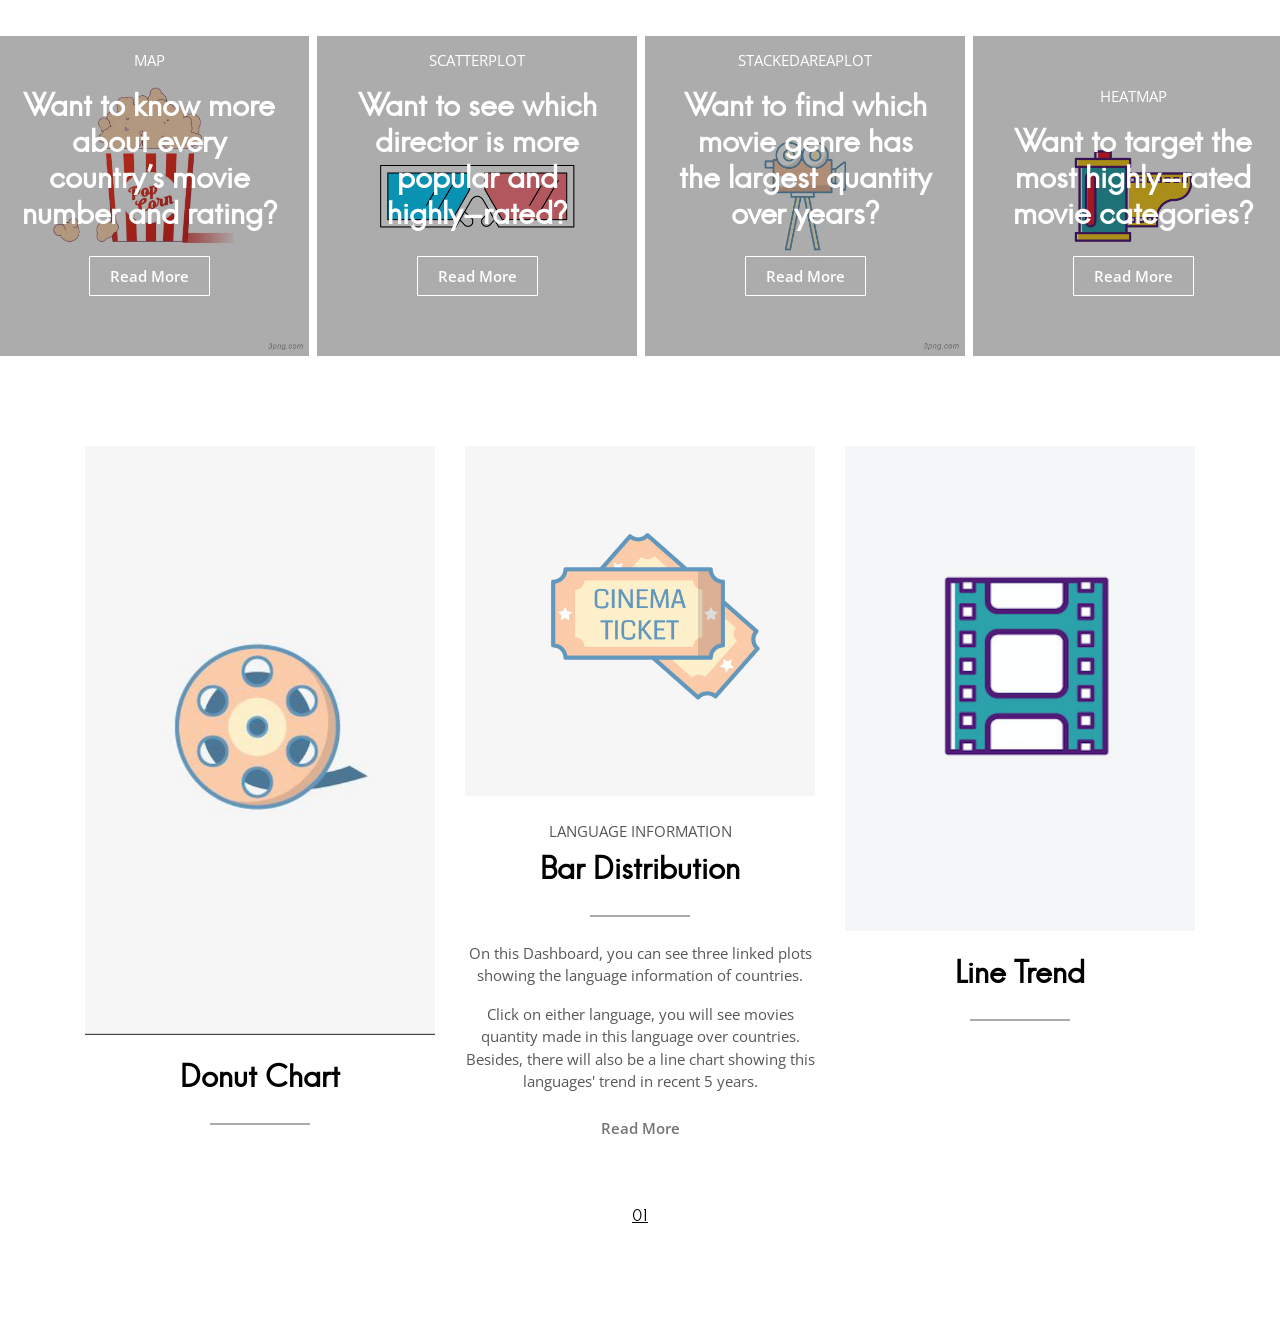
<file: index.html>
<!DOCTYPE html>
<html lang="zxx">

<head>
  <meta charset="utf-8">
  <title>IMDb rating | popularity Analysis</title>

  <!-- mobile responsive meta -->
  <meta name="viewport" content="width=device-width, initial-scale=1">
  <meta name="viewport" content="width=device-width, initial-scale=1, maximum-scale=1">

  <!-- ** Plugins Needed for the Project ** -->
  <!-- Bootstrap -->
  <link rel="stylesheet" href="plugins/bootstrap/bootstrap.min.css">
  <!-- slick slider -->
  <link rel="stylesheet" href="plugins/slick/slick.css">
  <!-- themefy-icon -->
  <link rel="stylesheet" href="plugins/themify-icons/themify-icons.css">

  <!-- Main Stylesheet -->
  <link href="css/style.css" rel="stylesheet">

  <!--Favicon-->
  <link rel="shortcut icon" href="images/favicon.ico" type="image/x-icon">
  <link rel="icon" href="images/favicon.ico" type="image/x-icon">

</head>

<body>
  <!-- preloader -->
  <div class="preloader">
    <div class="loader">
      <span class="dot"></span>
      <div class="dots">
        <span></span>
        <span></span>
        <span></span>
      </div>
    </div>
  </div>
  <!-- /preloader -->

<header class="navigation">
  <nav class="navbar navbar-expand-lg navbar-light">
    <div class="collapse navbar-collapse text-center" id="navogation">
      
    </div>
  </nav>
</header>

<!-- featured post -->
<section>
  <div class="container-fluid p-sm-0">
    <div class="row featured-post-slider">
      <div class="col-lg-3 col-sm-6 mb-2 mb-lg-0 px-1">
        <article class="card bg-dark text-center text-white border-0 rounded-0">
          <img class="card-img rounded-0 img-fluid w-100" src="images/popcorn.png" alt="post-thumb">
          <div class="card-img-overlay">
            <div class="card-content">
              <p class="text-uppercase">Map</p>
              <h4 class="card-title mb-4"><a class="text-white" href="blog-single_map.html">Want to know more about every country's movie number and rating?</a></h4>
              <a class="btn btn-outline-light" href="blog-single_map.html">read more</a>
            </div>
          </div>
        </article>
      </div>
      <div class="col-lg-3 col-sm-6 mb-2 mb-lg-0 px-1">
        <article class="card bg-dark text-center text-white border-0 rounded-0">
          <img class="card-img rounded-0 img-fluid w-100" src="images/glasses.jpg" alt="post-thumb">
          <div class="card-img-overlay">
            <div class="card-content">
              <p class="text-uppercase">ScatterPlot</p>
              <h4 class="card-title mb-4"><a class="text-white" href="blog-single_scatter.html">Want to see which director is more popular and highly-rated?</a></h4>
              <a class="btn btn-outline-light" href="blog-single_scatter.html">read more</a>
            </div>
          </div>
        </article>
      </div>
      <div class="col-lg-3 col-sm-6 mb-2 mb-lg-0 px-1">
        <article class="card bg-dark text-center text-white border-0 rounded-0">
          <img class="card-img rounded-0 img-fluid w-100" src="images/camera.png" alt="post-thumb">
          <div class="card-img-overlay">
            <div class="card-content">
              <p class="text-uppercase">StackedAreaPlot</p>
              <h4 class="card-title mb-4"><a class="text-white" href="blog-single_stacked.html">Want to find which movie genre has the largest quantity over years?</a></h4>
              <a class="btn btn-outline-light" href="blog-single_stacked.html">read more</a>
            </div>
          </div>
        </article>
      </div>
      <div class="col-lg-3 col-sm-6 mb-2 mb-lg-0 px-1">
        <article class="card bg-dark text-center text-white border-0 rounded-0">
          <img class="card-img rounded-0 img-fluid w-100" src="images/rollset.jpg" alt="post-thumb">
          <div class="card-img-overlay">
            <div class="card-content">
              <p class="text-uppercase">HeatMap</p>
              <h4 class="card-title mb-4"><a class="text-white" href="blog-single_heat.html">Want to target the most highly-rated movie categories?</a></h4>
              <a class="btn btn-outline-light" href="blog-single_heat.html">read more</a>
            </div>
          </div>
        </article>
      </div>

    </div>
  </div>
</section>
<!-- /featured post -->
<!-- blog post -->
<section class="section">
  <div class="container">
    <div class="row masonry-container">
      <div class="col-lg-4 col-sm-6 mb-5">
        <article class="text-center">
          <img class="img-fluid mb-4" src="images/roll2.png" alt="post-thumb">
          <h4 class="title-border"><a class="text-dark" href="blog-single_dashboard.html">Donut Chart</a></h4>
        </article>
      </div>
      <div class="col-lg-4 col-sm-6 mb-5">
        <article class="text-center">
          <img class="img-fluid mb-4" src="images/ticket.jpg" alt="post-thumb">
          <p class="text-uppercase mb-2">Language Information</p>
          <h4 class="title-border"><a class="text-dark" href="blog-single_dashboard.html">Bar Distribution </a></h4>
            <p>On this Dashboard, you can see three linked plots showing the language information of countries.</p><p>Click on 
            either language, you will see movies quantity made in this language over countries. Besides, there will also
            be a line chart showing this languages' trend in recent 5 years.</p>
          <a href="blog-single_dashboard.html" class="btn btn-transparent">read more</a>
        </article>
      </div>
      <div class="col-lg-4 col-sm-6 mb-5">
        <article class="text-center">
          <img class="img-fluid mb-4" src="images/tape2.png" alt="post-thumb">
          <h4 class="title-border"><a class="text-dark" href="blog-single_dashboard.html">Line Trend</a></h4>
        </article>
      </div>



    </div>
    <div class="row">
      <div class="col-12">
        <nav>
          <ul class="pagination justify-content-center align-items-center">
            <li class="page-item active">
              <span class="page-link">01</span>
            </li>
            
          </ul>
        </nav>
      </div>
    </div>
  </div>
</section>
<!-- /blog post -->

<!-- instagram -->
<section>
  <div class="container-fluid px-0">
    <div class="row no-gutters instagram-slider" id="instafeed" data-userId="4044026246"
      data-accessToken="4044026246.1677ed0.8896752506ed4402a0519d23b8f50a17"></div>
  </div>
</section>
<!-- /instagram -->



<!-- jQuery -->
<script src="plugins/jQuery/jquery.min.js"></script>
<!-- Bootstrap JS -->
<script src="plugins/bootstrap/bootstrap.min.js"></script>
<!-- slick slider -->
<script src="plugins/slick/slick.min.js"></script>
<!-- masonry -->
<script src="plugins/masonry/masonry.js"></script>
<!-- instafeed -->
<script src="plugins/instafeed/instafeed.min.js"></script>
<!-- smooth scroll -->
<script src="plugins/smooth-scroll/smooth-scroll.js"></script>
<!-- headroom -->
<script src="plugins/headroom/headroom.js"></script>
<!-- reading time -->
<script src="plugins/reading-time/readingTime.min.js"></script>

<!-- Main Script -->
<script src="js/script.js"></script>

</body>
</html>
</file>
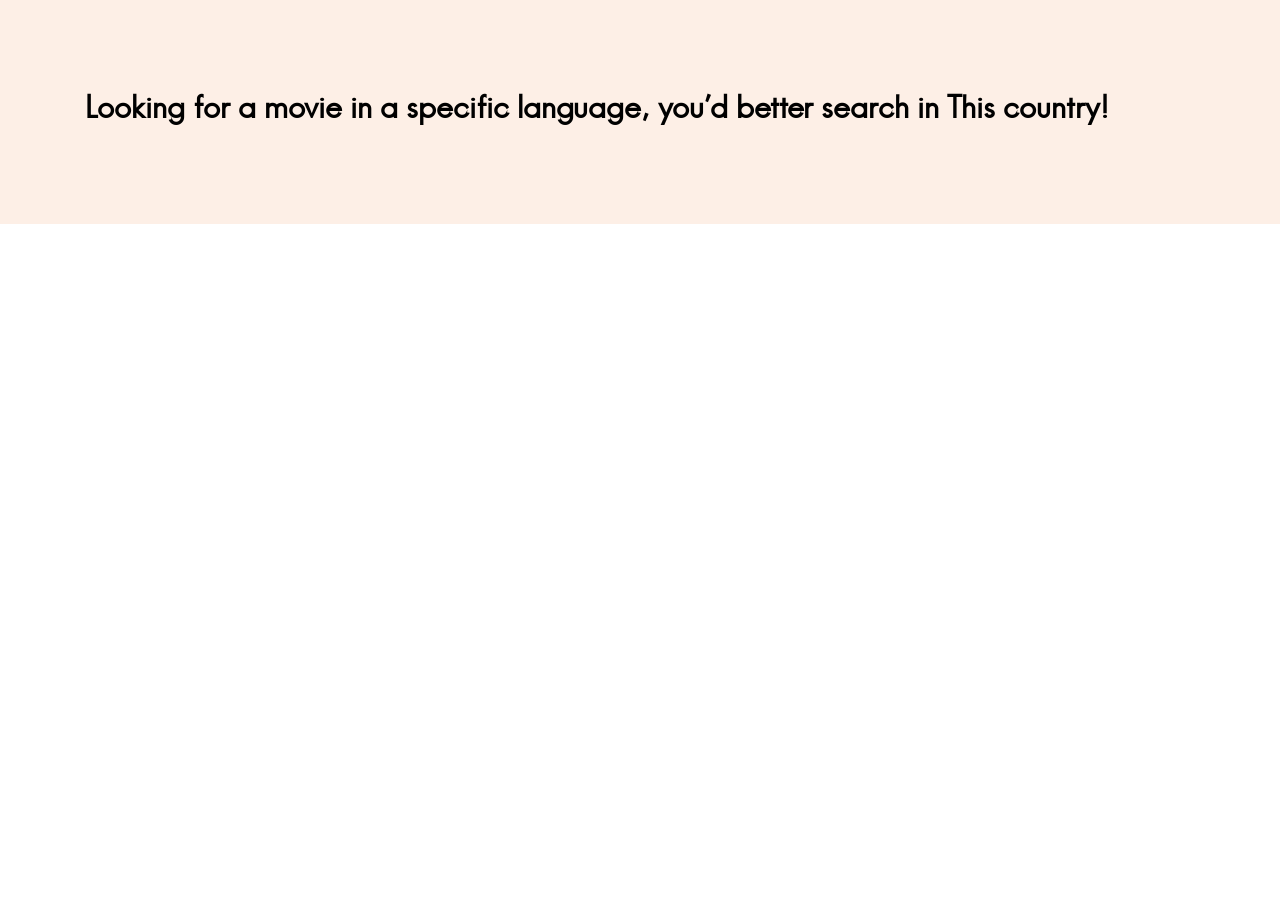
<file: blog-single_dashboard.html>
<!DOCTYPE html>
<html lang="zxx">

<head>
  <meta charset="utf-8">
  <title>IMDb rating | popularity Analysis</title>

  <!-- mobile responsive meta -->
  <meta name="viewport" content="width=device-width, initial-scale=1">
  <meta name="viewport" content="width=device-width, initial-scale=1, maximum-scale=1">

  <!-- ** Plugins Needed for the Project ** -->
  <!-- Bootstrap -->
  <link rel="stylesheet" href="plugins/bootstrap/bootstrap.min.css">
  <!-- slick slider -->
  <link rel="stylesheet" href="plugins/slick/slick.css">
  <!-- themefy-icon -->
  <link rel="stylesheet" href="plugins/themify-icons/themify-icons.css">

  <!-- Main Stylesheet -->
  <link href="css/style.css" rel="stylesheet">

  <!--Favicon-->
  <link rel="shortcut icon" href="images/favicon.ico" type="image/x-icon">
  <link rel="icon" href="images/favicon.ico" type="image/x-icon">

    
<script src="http://d3js.org/d3.v2.js"></script>
	<!-- Note: I made good use of the sample code provided by the D3JS community and extended it to fit my needs to create this simple dashboard -->
    <style type="text/css">


#pieChart {    
	position:absolute;
	top:10px;
	left:10px;
	width:400px;
	height: 400px; 
}



#lineChart {    
	position:absolute;
	top:10px;
	left:410px;
	height: 150px;
}

#barChart {
	position:absolute;
	top:160px;
	left:410px;
	height: 250px;
}

.slice {
   font-size: 12pt;
   font-family: Verdana;
   fill: white; //svg specific - instead of color
   font-weight: bold;	
  		} 

/*for line chart*/
.axis path, .axis line {
    fill: none;
    stroke: black;
    shape-rendering: crispEdges; //The shape-rendering property is an SVG attribute, used here to make sure our axis and its tick mark lines are pixel-perfect. 
}

.line {
  fill: none;
  /*stroke: steelblue;*/
  stroke-width: 3px;
}

.dot {
  /*fill: white;*/
  /*stroke: steelblue;*/
  stroke-width: 1.5px;
  }
				

.axis text {
    font-family: Verdana;
    font-size: 11px;
}

.title {
	 font-family: Verdana;
    font-size: 15px;	
		
}

.xAxis {
    font-family: verdana;
    font-size: 11px;
    fill: black;
}  

.yAxis {
    font-family: verdana;
    font-size: 11px;
    fill: white;
}

  
table {
	border-collapse:collapse;
	border: 0px;	
	font-family: Verdana;	
	color: #5C5558;
	font-size: 12px;
	text-align: right;			
}

td {
	padding-left: 10px;		
}

#lineChartTitle1 {
	font-family: Verdana;
	font-size  : 14px;
	fill       : lightgrey;
	font-weight: bold;
	text-anchor: middle;
}

#lineChartTitle2 {
	font-family: Verdana;
	font-size  : 72px;
	fill       : grey;
	text-anchor: middle;
	font-weight: bold;
	/*font-style: italic;*/
}
				 
    </style>
   
</head>

<body>
  <!-- preloader -->
  <div class="preloader">
    <div class="loader">
      <span class="dot"></span>
      <div class="dots">
        <span></span>
        <span></span>
        <span></span>
      </div>
    </div>
  </div>
  <!-- /preloader -->


<!-- page-title -->
<section class="section bg-secondary">
  <div class="container">
    <div class="row">
      <div class="col-lg-12">
        <h4>Looking for a movie in a specific language, you'd better search in This country!</h4>
      </div>
    </div>
  </div>
</section>
<!-- /page-title -->

<!-- blog single -->
<section>
  <div class="container">
    <div class="row">
      <div class="col-lg-8">
<!--
        <ul class="list-inline d-flex justify-content-between py-3">
          <li class="list-inline-item"><i class="ti-user mr-2"></i>Designed by Zihan LI</li>
          <li class="list-inline-item"><i class="ti-calendar mr-2"></i>June 8, 2019</li>
        </ul>
-->
           
          
    
          
    <div id="pieChart"></div>
    <div id="barChart"></div>  
    <div id="lineChart"></div>
<!--
          <div class="content">

      <blockquote>Hover on a specific movie genre, you can see the it got highlighted, and its genre name will be shown above the plot.
      </blockquote>

      <p>As you can see, there is a sharp decrease around late 80s and early 90s. It was because of the Big Economy Recession happened in western world. In US, Canada, Australia, UK, Finland as well as many other developed countries that produces large number of movies, their economy was in the doldrums until early 90s, where the lines rise up quickly.</p>
      <p>Lorem ipsum dolor sit amet, consectetur adipisicing elit, sed do eiusmod tempor incididunt ut labore et
        dolore magna aliqua. Ut enim ad minim veniam, quis nostrud exercitation ullamco laboris nisi ut aliquip ex
        ea commodo consequat. Duis aute irure dolor in reprehenderit in voluptate velit esse cillum dolore eu fugiat
        nulla pariatur. Excepteur sint occaecat cupidatat non proident, sunt in culpa qui officia deserunt mollit
        anim id est laborum. Sed ut perspiciatis unde omnis iste natus error sit voluptatem accusantium doloremque
        laudantium, totam rem aperiam, eaque ipsa quae ab illo inventore veritatis et quasi architecto beatae vitae
        dicta sunt explicabo. Nemo enim ipsam voluptatem quia voluptas sit aspernatur aut odit aut fugit, sed quia
        consequuntur magni dolores eos qui ratione voluptatem sequi nesciunt. Neque porro quisquam est, qui dolorem
        ipsum quia dolor sit amet, consectetur, adipisci velit, sed quia non numquam eius modi tempora incidunt ut
        labore et dolore magnam aliquam quaerat voluptatem.</p>



    </div>
-->
    <script type="text/javascript">
        /*
################ FORMATS ##################
-------------------------------------------
*/


var 	formatAsPercentage = d3.format("%"),
		formatAsPercentage1Dec = d3.format(".1%"),
		formatAsInteger = d3.format(","),
		fsec = d3.time.format("%S s"),
		fmin = d3.time.format("%M m"),
		fhou = d3.time.format("%H h"),
		fwee = d3.time.format("%a"),
		fdat = d3.time.format("%d d"),
		fmon = d3.time.format("%b")
		;

/*
############# PIE CHART ###################
-------------------------------------------
*/



function dsPieChart(){

	var dataset = [{category: "English", measure: 0.3861969460141878},
          {category: "Bulgarian", measure: 0.06928780409602822},
          {category: "Turkish", measure: 0.07210131858442548},
          {category: "Chinese", measure: 0.014267965211815158},
          {category: "French", measure: 0.20103402669231693},
          {category: "Spanish", measure: 0.14179792393090457},
          {category: "Swedish", measure: 0.11531401547032183},
          ]
	      ;

	var 	width = 400,
		   height = 400,
		   outerRadius = Math.min(width, height) / 2,
		   innerRadius = outerRadius * .999,   
		   // for animation
		   innerRadiusFinal = outerRadius * .5,
		   innerRadiusFinal3 = outerRadius* .45,
		   color = d3.scale.category20()    //builtin range of colors
		   ;
	    
	var vis = d3.select("#pieChart")
	     .append("svg:svg")              //create the SVG element inside the <body>
	     .data([dataset])                   //associate our data with the document
	         .attr("width", width)           //set the width and height of our visualization (these will be attributes of the <svg> tag
	         .attr("height", height)
	     		.append("svg:g")                //make a group to hold our pie chart
	         .attr("transform", "translate(" + outerRadius + "," + outerRadius + ")")    //move the center of the pie chart from 0, 0 to radius, radius
				;
				
   var arc = d3.svg.arc()              //this will create <path> elements for us using arc data
        	.outerRadius(outerRadius).innerRadius(innerRadius);
   
   // for animation
   var arcFinal = d3.svg.arc().innerRadius(innerRadiusFinal).outerRadius(outerRadius);
	var arcFinal3 = d3.svg.arc().innerRadius(innerRadiusFinal3).outerRadius(outerRadius);

   var pie = d3.layout.pie()           //this will create arc data for us given a list of values
        .value(function(d) { return d.measure; });    //we must tell it out to access the value of each element in our data array

   var arcs = vis.selectAll("g.slice")     //this selects all <g> elements with class slice (there aren't any yet)
        .data(pie)                          //associate the generated pie data (an array of arcs, each having startAngle, endAngle and value properties) 
        .enter()                            //this will create <g> elements for every "extra" data element that should be associated with a selection. The result is creating a <g> for every object in the data array
            .append("svg:g")                //create a group to hold each slice (we will have a <path> and a <text> element associated with each slice)
               .attr("class", "slice")    //allow us to style things in the slices (like text)
               .on("mouseover", mouseover)
    				.on("mouseout", mouseout)
    				.on("click", up)
    				;
    				
        arcs.append("svg:path")
               .attr("fill", function(d, i) { return color(i); } ) //set the color for each slice to be chosen from the color function defined above
               .attr("d", arc)     //this creates the actual SVG path using the associated data (pie) with the arc drawing function
					.append("svg:title") //mouseover title showing the figures
				   .text(function(d) { return d.data.category + ": " + formatAsPercentage(d.data.measure); });			

        d3.selectAll("g.slice").selectAll("path").transition()
			    .duration(750)
			    .delay(10)
			    .attr("d", arcFinal )
			    ;
	
	  // Add a label to the larger arcs, translated to the arc centroid and rotated.
	  // source: http://bl.ocks.org/1305337#index.html
	  arcs.filter(function(d) { return d.endAngle - d.startAngle > .2; })
	  		.append("svg:text")
	      .attr("dy", ".35em")
	      .attr("text-anchor", "middle")
	      .attr("transform", function(d) { return "translate(" + arcFinal.centroid(d) + ")rotate(" + angle(d) + ")"; })
	      //.text(function(d) { return formatAsPercentage(d.value); })
	      .text(function(d) { return d.data.category; })
	      ;
	   
	   // Computes the label angle of an arc, converting from radians to degrees.
		function angle(d) {
		    var a = (d.startAngle + d.endAngle) * 90 / Math.PI - 90;
		    return a > 90 ? a - 180 : a;
		}
		    
		
		// Pie chart title			
		vis.append("svg:text")
	     	.attr("dy", ".35em")
	      .attr("text-anchor", "middle")
	      .text("Language of movie")
	      .attr("class","title")
    vis.append("svg:text")
	     	.attr("dy", "2em")
	      .attr("text-anchor", "middle")
	      .text("in recent 50 years")
	      .attr("class","title")
	      ;		    


		
	function mouseover() {
	  d3.select(this).select("path").transition()
	      .duration(750)
	        		//.attr("stroke","red")
	        		//.attr("stroke-width", 1.5)
	        		.attr("d", arcFinal3)
	        		;
	}
	
	function mouseout() {
	  d3.select(this).select("path").transition()
	      .duration(750)
	        		//.attr("stroke","blue")
	        		//.attr("stroke-width", 1.5)
	        		.attr("d", arcFinal)
	        		;
	}
	
	function up(d, i) {
	
				/* update bar chart when user selects piece of the pie chart */
				//updateBarChart(dataset[i].category);
				updateBarChart(d.data.category, color(i));
				updateLineChart(d.data.category, color(i));
			 
	}
}

dsPieChart();

/*
############# BAR CHART ###################
-------------------------------------------
*/



var datasetBarChart = [
    {'group': 'Bulgarian', 'category': 'Bulgaria', 'measure': 8643},
    {'group': 'Bulgarian', 'category': 'Belgium', 'measure': 0},
    {'group': 'Bulgarian', 'category': 'Canada', 'measure': 0},
    {'group': 'Bulgarian', 'category': 'France', 'measure': 0},
    {'group': 'Bulgarian', 'category': 'China', 'measure': 0},
    {'group': 'Bulgarian', 'category': 'Hong Kong', 'measure': 0},
    {'group': 'Bulgarian', 'category': 'Spain', 'measure': 0},
    {'group': 'Bulgarian', 'category': 'Sweden', 'measure': 0},
    {'group': 'Bulgarian', 'category': 'Switzerland', 'measure': 0},
    {'group': 'Bulgarian', 'category': 'US', 'measure': 0},
    {'group': 'Bulgarian', 'category': 'Tunisia', 'measure': 0},
    {'group': 'Bulgarian', 'category': 'UK', 'measure': 0},
    {'group': 'Bulgarian', 'category': 'Finland', 'measure': 0},

    {'group': 'English', 'category': 'Bulgaria', 'measure': 0},
    {'group': 'English', 'category': 'Belgium', 'measure': 120},
    {'group': 'English', 'category': 'Canada', 'measure': 2092},
    {'group': 'English', 'category': 'France', 'measure': 2},
    {'group': 'English', 'category': 'China', 'measure': 0},
    {'group': 'English', 'category': 'Hong Kong', 'measure': 2325},
    {'group': 'English', 'category': 'Spain', 'measure': 59},
    {'group': 'English', 'category': 'Sweden', 'measure': 5},
    {'group': 'English', 'category': 'Switzerland', 'measure': 22},
    {'group': 'English', 'category': 'US', 'measure': 30274},
    {'group': 'English', 'category': 'Tunisia', 'measure': 0},
    {'group': 'English', 'category': 'Turkey', 'measure': 0},
    {'group': 'English', 'category': 'UK', 'measure': 5730},
    {'group': 'English', 'category': 'Finland', 'measure': 0},

    {'group': 'French', 'category': 'Bulgaria', 'measure': 0},
    {'group': 'French', 'category': 'Belgium', 'measure': 1091},
    {'group': 'French', 'category': 'Canada', 'measure': 6161},
    {'group': 'French', 'category': 'France', 'measure': 17638},
    {'group': 'French', 'category': 'China', 'measure': 0},
    {'group': 'French', 'category': 'Hong Kong', 'measure': 0},
    {'group': 'French', 'category': 'Spain', 'measure': 0},
    {'group': 'French', 'category': 'Sweden', 'measure': 0},
    {'group': 'French', 'category': 'Switzerland', 'measure': 472},
    {'group': 'French', 'category': 'US', 'measure': 0},
    {'group': 'French', 'category': 'Tunisia', 'measure': 33},
    {'group': 'French', 'category': 'Turkey', 'measure': 0},
    {'group': 'French', 'category': 'UK', 'measure': 0},
    {'group': 'French', 'category': 'Finland', 'measure': 0},


    
    {'group': 'Spanish', 'category': 'Bulgaria', 'measure': 0},
    {'group': 'Spanish', 'category': 'Belgium', 'measure': 0},
    {'group': 'Spanish', 'category': 'Canada', 'measure': 0},
    {'group': 'Spanish', 'category': 'France', 'measure': 0},
    {'group': 'Spanish', 'category': 'China', 'measure': 0},
    {'group': 'Spanish', 'category': 'Hong Kong', 'measure': 0},
    {'group': 'Spanish', 'category': 'Spain', 'measure': 17690},
    {'group': 'Spanish', 'category': 'Sweden', 'measure': 0},
    {'group': 'Spanish', 'category': 'Switzerland', 'measure': 0},
    {'group': 'Spanish', 'category': 'US', 'measure': 0},
    {'group': 'Spanish', 'category': 'Tunisia', 'measure': 0},
    {'group': 'Spanish', 'category': 'Turkey', 'measure': 0},
    {'group': 'Spanish', 'category': 'UK', 'measure': 0},
    {'group': 'Spanish', 'category': 'Finland', 'measure': 0},
    
    {'group': 'Swedish', 'category': 'Bulgaria', 'measure': 0},
    {'group': 'Swedish', 'category': 'Belgium', 'measure': 0},
    {'group': 'Swedish', 'category': 'Canada', 'measure': 0},
    {'group': 'Swedish', 'category': 'France', 'measure': 0},
    {'group': 'Swedish', 'category': 'China', 'measure': 0},
    {'group': 'Swedish', 'category': 'Hong Kong', 'measure': 0},
    {'group': 'Swedish', 'category': 'Spain', 'measure': 0},
    {'group': 'Swedish', 'category': 'Sweden', 'measure': 7768},
    {'group': 'Swedish', 'category': 'Switzerland', 'measure': 0},
    {'group': 'Swedish', 'category': 'US', 'measure': 0},
    {'group': 'Swedish', 'category': 'Tunisia', 'measure': 0},
    {'group': 'Swedish', 'category': 'Turkey', 'measure': 0},
    {'group': 'Swedish', 'category': 'UK', 'measure': 0},
    {'group': 'Swedish', 'category': 'Finland', 'measure': 11815},

    {'group': 'Turkish', 'category': 'Bulgaria', 'measure': 0},
    {'group': 'Turkish', 'category': 'Belgium', 'measure': 0},
    {'group': 'Turkish', 'category': 'Canada', 'measure': 0},
    {'group': 'Turkish', 'category': 'France', 'measure': 0},
    {'group': 'Turkish', 'category': 'China', 'measure': 0},
    {'group': 'Turkish', 'category': 'Hong Kong', 'measure': 0},
    {'group': 'Turkish', 'category': 'Spain', 'measure': 0},
    {'group': 'Turkish', 'category': 'Sweden', 'measure': 0},
    {'group': 'Turkish', 'category': 'Switzerland', 'measure': 0},
    {'group': 'Turkish', 'category': 'US', 'measure': 0},
    {'group': 'Turkish', 'category': 'Tunisia', 'measure': 0},
    {'group': 'Turkish', 'category': 'Turkey', 'measure': 9085},
    {'group': 'Turkish', 'category': 'UK', 'measure': 0},
    {'group': 'Turkish', 'category': 'Finland', 'measure': 0},
    
    
    {'group': 'Chinese', 'category': 'Bulgaria', 'measure': 0},
    {'group': 'Chinese', 'category': 'Belgium', 'measure': 0},
    {'group': 'Chinese', 'category': 'Canada', 'measure': 0},
    {'group': 'Chinese', 'category': 'France', 'measure': 0},
    {'group': 'Chinese', 'category': 'China', 'measure': 867},
    {'group': 'Chinese', 'category': 'Hong Kong', 'measure': 913},
    {'group': 'Chinese', 'category': 'Spain', 'measure': 0},
    {'group': 'Chinese', 'category': 'Sweden', 'measure': 0},
    {'group': 'Chinese', 'category': 'Switzerland', 'measure': 0},
    {'group': 'Chinese', 'category': 'US', 'measure': 0},
    {'group': 'Chinese', 'category': 'Tunisia', 'measure': 0},
    {'group': 'Chinese', 'category': 'Turkey', 'measure': 0},
    {'group': 'Chinese', 'category': 'UK', 'measure': 0},
    {'group': 'Chinese', 'category': 'Finland', 'measure': 0},


    
    
    {'group': 'All', 'category': 'Bulgaria', 'measure': 8643},
    {'group': 'All', 'category': 'Belgium', 'measure': 1211},
    {'group': 'All', 'category': 'Canada', 'measure': 3581},
    {'group': 'All', 'category': 'France', 'measure': 17640},
    {'group': 'All', 'category': 'China', 'measure': 867},
    {'group': 'All', 'category': 'Hong Kong', 'measure': 2325},
    {'group': 'All', 'category': 'Spain', 'measure': 17749},
    {'group': 'All', 'category': 'Sweden', 'measure': 7673},
    {'group': 'All', 'category': 'Switzerland', 'measure': 494},
    {'group': 'All', 'category': 'US', 'measure': 30274},
    {'group': 'All', 'category': 'Tunisia', 'measure': 33},
    {'group': 'All', 'category': 'Turkey', 'measure': 9085},
    {'group': 'All', 'category': 'UK', 'measure': 5730},
    {'group': 'All', 'category': 'Finland', 'measure': 11815}
]
    
    
 
;

// set initial group value
var group = "All";

function datasetBarChosen(group) {
	var ds = [];
	for (x in datasetBarChart) {
		 if(datasetBarChart[x].group==group){
		 	ds.push(datasetBarChart[x]);
		 } 
		}
	return ds;
}


function dsBarChartBasics() {

		var margin = {top: 30, right: 5, bottom: 20, left: 50},
		width = 800 - margin.left - margin.right,
	   height = 300 - margin.top - margin.bottom,
		colorBar = d3.scale.category20(),
		barPadding = 1
		;
		
		return {
			margin : margin, 
			width : width, 
			height : height, 
			colorBar : colorBar, 
			barPadding : barPadding
		}			
		;
}

function dsBarChart() {

	var firstDatasetBarChart = datasetBarChosen(group);         	
	
	var basics = dsBarChartBasics();
	
	var margin = basics.margin,
		width = basics.width,
	   height = basics.height,
		colorBar = basics.colorBar,
		barPadding = basics.barPadding
		;
					
	var 	xScale = d3.scale.linear()
						.domain([0, firstDatasetBarChart.length])
						.range([0, width])
						;
						
	// Create linear y scale 
	// Purpose: No matter what the data is, the bar should fit into the svg area; bars should not
	// get higher than the svg height. Hence incoming data needs to be scaled to fit into the svg area.  
	var yScale = d3.scale.linear()
			// use the max funtion to derive end point of the domain (max value of the dataset)
			// do not use the min value of the dataset as min of the domain as otherwise you will not see the first bar
		   .domain([0, d3.max(firstDatasetBarChart, function(d) { return d.measure; })])
		   // As coordinates are always defined from the top left corner, the y position of the bar
		   // is the svg height minus the data value. So you basically draw the bar starting from the top. 
		   // To have the y position calculated by the range function
		   .range([height, 0])
		   ;
	
	//Create SVG element
	
	var svg = d3.select("#barChart")
			.append("svg")
		    .attr("width", width + margin.left + margin.right)
		    .attr("height", height + margin.top + margin.bottom)
		    .attr("id","barChartPlot")
		    ;
	
	var plot = svg
		    .append("g")
		    .attr("transform", "translate(" + margin.left + "," + margin.top + ")")
		    ;
	            
	plot.selectAll("rect")
		   .data(firstDatasetBarChart)
		   .enter()
		   .append("rect")
			.attr("x", function(d, i) {
			    return xScale(i);
			})
		   .attr("width", width / firstDatasetBarChart.length - barPadding)   
			.attr("y", function(d) {
			    return yScale(d.measure);
			})  
			.attr("height", function(d) {
			    return height-yScale(d.measure);
			})
			.attr("fill", "lightgrey")
			;
	
		
	// Add y labels to plot	
	
	plot.selectAll("text")
	.data(firstDatasetBarChart)
	.enter()
	.append("text")
	.text(function(d) {
			return formatAsInteger(d3.round(d.measure));
	})
	.attr("text-anchor", "middle")
	// Set x position to the left edge of each bar plus half the bar width
	.attr("x", function(d, i) {
			return (i * (width / firstDatasetBarChart.length)) + ((width / firstDatasetBarChart.length - barPadding) / 2);
	})
	.attr("y", function(d) {
			return yScale(d.measure) + 14;
	})
	.attr("class", "yAxis")
	/* moved to CSS			   
	.attr("font-family", "sans-serif")
	.attr("font-size", "11px")
	.attr("fill", "white")
	*/
	;
	
	// Add x labels to chart	
	
	var xLabels = svg
		    .append("g")
		    .attr("transform", "translate(" + margin.left + "," + (margin.top + height)  + ")")
		    ;
	
	xLabels.selectAll("text.xAxis")
		  .data(firstDatasetBarChart)
		  .enter()
		  .append("text")
		  .text(function(d) { return d.category;})
		  .attr("text-anchor", "middle")
			// Set x position to the left edge of each bar plus half the bar width
						   .attr("x", function(d, i) {
						   		return (i * (width / firstDatasetBarChart.length)) + ((width / firstDatasetBarChart.length - barPadding) / 2);
						   })
		  .attr("y", 15)
		  .attr("class", "xAxis")
		  //.attr("style", "font-size: 12; font-family: Helvetica, sans-serif")
		  ;			
	 
	// Title
	
	svg.append("text")
		.attr("x", (width + margin.left + margin.right)/2)
		.attr("y", 15)
		.attr("class","title")				
		.attr("text-anchor", "middle")
		.text("Overall total movie number over the recent 50 years")
		;
}

dsBarChart();

 /* ** UPDATE CHART ** */
 
/* updates bar chart on request */

function updateBarChart(group, colorChosen) {
	
		var currentDatasetBarChart = datasetBarChosen(group);
		
		var basics = dsBarChartBasics();
	
		var margin = basics.margin,
			width = basics.width,
		   height = basics.height,
			colorBar = basics.colorBar,
			barPadding = basics.barPadding
			;
		
		var 	xScale = d3.scale.linear()
			.domain([0, currentDatasetBarChart.length])
			.range([0, width])
			;
		
			
		var yScale = d3.scale.linear()
	      .domain([0, d3.max(currentDatasetBarChart, function(d) { return d.measure; })])
	      .range([height,0])
	      ;
	      
	   var svg = d3.select("#barChart svg");
	      
	   var plot = d3.select("#barChartPlot")
	   	.datum(currentDatasetBarChart)
		   ;
	
	  		/* Note that here we only have to select the elements - no more appending! */
	  	plot.selectAll("rect")
	      .data(currentDatasetBarChart)
	      .transition()
			.duration(750)
			.attr("x", function(d, i) {
			    return xScale(i);
			})
		   .attr("width", width / currentDatasetBarChart.length - barPadding)   
			.attr("y", function(d) {
			    return yScale(d.measure);
			})  
			.attr("height", function(d) {
			    return height-yScale(d.measure);
			})
			.attr("fill", colorChosen)
			;
		
		plot.selectAll("text.yAxis") // target the text element(s) which has a yAxis class defined
			.data(currentDatasetBarChart)
			.transition()
			.duration(750)
		   .attr("text-anchor", "middle")
		   .attr("x", function(d, i) {
		   		return (i * (width / currentDatasetBarChart.length)) + ((width / currentDatasetBarChart.length - barPadding) / 2);
		   })
		   .attr("y", function(d) {
		   		return yScale(d.measure) + 14;
		   })
		   .text(function(d) {
				return formatAsInteger(d3.round(d.measure));
		   })
		   .attr("class", "yAxis")					 
		;
		

		svg.selectAll("text.title") // target the text element(s) which has a title class defined
			.attr("x", (width + margin.left + margin.right)/2)
			.attr("y", 15)
			.attr("class","title")				
			.attr("text-anchor", "middle")
			.text(group + "'s total movie number over the recent 50 years")
		;
}


/*
############# LINE CHART ##################
-------------------------------------------
*/

var datasetLineChart = [{'group': 'Bulgarian', 'category': 2013, 'measure': 317},
 {'group': 'Bulgarian', 'category': 2014, 'measure': 313},
 {'group': 'Bulgarian', 'category': 2015, 'measure': 234},
 {'group': 'Bulgarian', 'category': 2016, 'measure': 250},
 {'group': 'Bulgarian', 'category': 2017, 'measure': 175},
 {'group': 'Bulgarian', 'category': 2018, 'measure': 122},
 {'group': 'Bulgarian', 'category': 2019, 'measure': 17},
 {'group': 'English', 'category': 2013, 'measure': 1398},
 {'group': 'English', 'category': 2014, 'measure': 1431},
 {'group': 'English', 'category': 2015, 'measure': 1366},
 {'group': 'English', 'category': 2016, 'measure': 1402},
 {'group': 'English', 'category': 2017, 'measure': 1355},
 {'group': 'English', 'category': 2018, 'measure': 1091},
 {'group': 'English', 'category': 2019, 'measure': 160},
 {'group': 'French', 'category': 2013, 'measure': 279},
 {'group': 'French', 'category': 2014, 'measure': 284},
 {'group': 'French', 'category': 2015, 'measure': 219},
 {'group': 'French', 'category': 2016, 'measure': 251},
 {'group': 'French', 'category': 2017, 'measure': 228},
 {'group': 'French', 'category': 2018, 'measure': 180},
 {'group': 'French', 'category': 2019, 'measure': 16},
 {'group': 'Spanish', 'category': 2013, 'measure': 576},
 {'group': 'Spanish', 'category': 2014, 'measure': 600},
 {'group': 'Spanish', 'category': 2015, 'measure': 548},
 {'group': 'Spanish', 'category': 2016, 'measure': 609},
 {'group': 'Spanish', 'category': 2017, 'measure': 543},
 {'group': 'Spanish', 'category': 2018, 'measure': 464},
 {'group': 'Spanish', 'category': 2019, 'measure': 42},
 {'group': 'Swedish', 'category': 2013, 'measure': 457},
 {'group': 'Swedish', 'category': 2014, 'measure': 425},
 {'group': 'Swedish', 'category': 2015, 'measure': 332},
 {'group': 'Swedish', 'category': 2016, 'measure': 392},
 {'group': 'Swedish', 'category': 2017, 'measure': 281},
 {'group': 'Swedish', 'category': 2018, 'measure': 204},
 {'group': 'Turkish', 'category': 2013, 'measure': 315},
 {'group': 'Turkish', 'category': 2014, 'measure': 358},
 {'group': 'Turkish', 'category': 2015, 'measure': 284},
 {'group': 'Turkish', 'category': 2016, 'measure': 289},
 {'group': 'Turkish', 'category': 2017, 'measure': 275},
 {'group': 'Turkish', 'category': 2018, 'measure': 193},
 {'group': 'Turkish', 'category': 2019, 'measure': 19},
 {'group': 'Chinese', 'category': 2013, 'measure': 575},
 {'group': 'Chinese', 'category': 2014, 'measure': 596},
 {'group': 'Chinese', 'category': 2015, 'measure': 568},
 {'group': 'Chinese', 'category': 2016, 'measure': 573},
 {'group': 'Chinese', 'category': 2017, 'measure': 506},
 {'group': 'Chinese', 'category': 2018, 'measure': 446},
 {'group': 'Chinese', 'category': 2019, 'measure': 50},
 {'group': 'All', 'category': 2013, 'measure': 3917},
 {'group': 'All', 'category': 2014, 'measure': 4007},
 {'group': 'All', 'category': 2015, 'measure': 3551},
 {'group': 'All', 'category': 2016, 'measure': 3766},
 {'group': 'All', 'category': 2017, 'measure': 3363},
 {'group': 'All', 'category': 2018, 'measure': 2700},
 {'group': 'All', 'category': 2019, 'measure': 311}]
;

// set initial category value
var group = "All";

function datasetLineChartChosen(group) {
	var ds = [];
	for (x in datasetLineChart) {
		 if(datasetLineChart[x].group==group){
		 	ds.push(datasetLineChart[x]);
		 } 
		}
	return ds;
}

function dsLineChartBasics() {

	var margin = {top: 20, right: 10, bottom: 50, left: 50},
	    width = 800 - margin.left - margin.right,
	    height = 200 - margin.top - margin.bottom
	    ;
		
		return {
			margin : margin, 
			width : width, 
			height : height
		}			
		;
}


function dsLineChart() {

	var firstDatasetLineChart = datasetLineChartChosen(group);    
	
	var basics = dsLineChartBasics();
	
	var margin = basics.margin,
		width = basics.width,
	   height = basics.height
		;

	var xScale = d3.scale.linear()
	    .domain([0, firstDatasetLineChart.length-1])
	    .range([0, width])
	    ;

	var yScale = d3.scale.linear()
	    .domain([0, d3.max(firstDatasetLineChart, function(d) { return d.measure; })])
	    .range([height, 0])
	    ;
	
	var line = d3.svg.line()
	    //.x(function(d) { return xScale(d.category); })
	    .x(function(d, i) { return xScale(i); })
	    .y(function(d) { return yScale(d.measure); })
	    ;
	
	var svg = d3.select("#lineChart").append("svg")
	    .datum(firstDatasetLineChart)
	    .attr("width", width + margin.left + margin.right)
	    .attr("height", height + margin.top + margin.bottom)
	    // create group and move it so that margins are respected (space for axis and title)
	    
	var plot = svg
	    .append("g")
	    .attr("transform", "translate(" + margin.left + "," + margin.top + ")")
	    .attr("id", "lineChartPlot")
	    ;

		/* descriptive titles as part of plot -- start */
	var dsLength=firstDatasetLineChart.length;

	plot.append("text")
		.text(firstDatasetLineChart[dsLength-1].measure)
		.attr("id","lineChartTitle2")
		.attr("x",width/2)
		.attr("y",height/2)	
		;
	/* descriptive titles -- end */
	    
	plot.append("path")
	    .attr("class", "line")
	    .attr("d", line)	
	    // add color
		.attr("stroke", "lightgrey")
	    ;
	  
	plot.selectAll(".dot")
	    .data(firstDatasetLineChart)
	  	 .enter().append("circle")
	    .attr("class", "dot")
	    //.attr("stroke", function (d) { return d.measure==datasetMeasureMin ? "red" : (d.measure==datasetMeasureMax ? "green" : "steelblue") } )
	    .attr("fill", function (d) { return d.measure==d3.min(firstDatasetLineChart, function(d) { return d.measure; }) ? "red" : (d.measure==d3.max(firstDatasetLineChart, function(d) { return d.measure; }) ? "green" : "white") } )
	    //.attr("stroke-width", function (d) { return d.measure==datasetMeasureMin || d.measure==datasetMeasureMax ? "3px" : "1.5px"} )
	    .attr("cx", line.x())
	    .attr("cy", line.y())
	    .attr("r", 3.5)
	    .attr("stroke", "lightgrey")
	    .append("title")
	    .text(function(d) { return d.category + ": " + formatAsInteger(d.measure); })
	    ;

	svg.append("text")
		.text("Movie Production in 2019")
		.attr("id","lineChartTitle1")	
		.attr("x",margin.left + ((width + margin.right)/2))
		.attr("y", 10)
		;

}

dsLineChart();


 /* ** UPDATE CHART ** */
 
/* updates bar chart on request */
function updateLineChart(group, colorChosen) {

	var currentDatasetLineChart = datasetLineChartChosen(group);   

	var basics = dsLineChartBasics();
	
	var margin = basics.margin,
		width = basics.width,
	   height = basics.height
		;

	var xScale = d3.scale.linear()
	    .domain([0, currentDatasetLineChart.length-1])
	    .range([0, width])
	    ;

	var yScale = d3.scale.linear()
	    .domain([0, d3.max(currentDatasetLineChart, function(d) { return d.measure; })])
	    .range([height, 0])
	    ;
	
	var line = d3.svg.line()
    .x(function(d, i) { return xScale(i); })
    .y(function(d) { return yScale(d.measure); })
    ;

   var plot = d3.select("#lineChartPlot")
   	.datum(currentDatasetLineChart)
	   ;
	   
	/* descriptive titles as part of plot -- start */
	var dsLength=currentDatasetLineChart.length;
	
	plot.select("text")
		.text(currentDatasetLineChart[dsLength-1].measure)
		;
	/* descriptive titles -- end */
	   
	plot
	.select("path")
		.transition()
		.duration(750)			    
	   .attr("class", "line")
	   .attr("d", line)	
	   // add color
		.attr("stroke", colorChosen)
	   ;
	   
	var path = plot
		.selectAll(".dot")
	   .data(currentDatasetLineChart)
	   .transition()
		.duration(750)
	   .attr("class", "dot")
	   .attr("fill", function (d) { return d.measure==d3.min(currentDatasetLineChart, function(d) { return d.measure; }) ? "red" : (d.measure==d3.max(currentDatasetLineChart, function(d) { return d.measure; }) ? "green" : "white") } )
	   .attr("cx", line.x())
	   .attr("cy", line.y())
	   .attr("r", 3.5)
	   // add color
		.attr("stroke", colorChosen)
	   ;
	   
	   path
	   .selectAll("title")
	   .text(function(d) { return d.category + ": " + formatAsInteger(d.measure); })	 
	   ;  

}

    </script>
          
    
      </div>

    </div>
  </div>
</section>
<!-- /blog single -->


<!-- jQuery -->
<script src="plugins/jQuery/jquery.min.js"></script>
<!-- Bootstrap JS -->
<script src="plugins/bootstrap/bootstrap.min.js"></script>
<!-- slick slider -->
<script src="plugins/slick/slick.min.js"></script>
<!-- masonry -->
<script src="plugins/masonry/masonry.js"></script>
<!-- instafeed -->
<script src="plugins/instafeed/instafeed.min.js"></script>
<!-- smooth scroll -->
<script src="plugins/smooth-scroll/smooth-scroll.js"></script>
<!-- headroom -->
<script src="plugins/headroom/headroom.js"></script>
<!-- reading time -->
<script src="plugins/reading-time/readingTime.min.js"></script>

<!-- Main Script -->
<script src="js/script.js"></script>

</body>
</html>
</file>
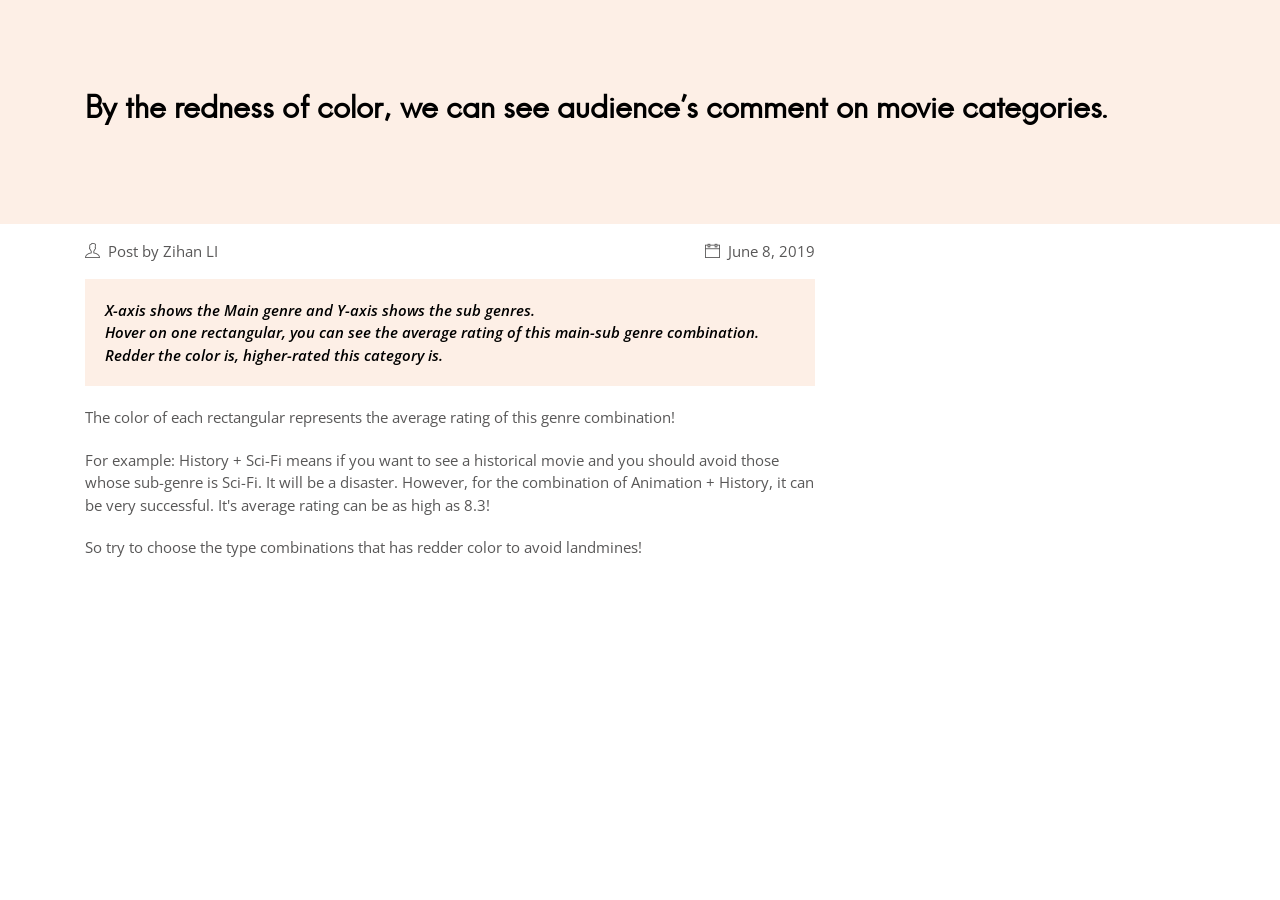
<file: blog-single_heat.html>
<!DOCTYPE html>
<html lang="zxx">

<head>
  <meta charset="utf-8">
  <title>IMDb rating | popularity Analysis</title>

  <!-- mobile responsive meta -->
  <meta name="viewport" content="width=device-width, initial-scale=1">
  <meta name="viewport" content="width=device-width, initial-scale=1, maximum-scale=1">

  <!-- ** Plugins Needed for the Project ** -->
  <!-- Bootstrap -->
  <link rel="stylesheet" href="plugins/bootstrap/bootstrap.min.css">
  <!-- slick slider -->
  <link rel="stylesheet" href="plugins/slick/slick.css">
  <!-- themefy-icon -->
  <link rel="stylesheet" href="plugins/themify-icons/themify-icons.css">

  <!-- Main Stylesheet -->
  <link href="css/style.css" rel="stylesheet">

  <!--Favicon-->
  <link rel="shortcut icon" href="images/favicon.ico" type="image/x-icon">
  <link rel="icon" href="images/favicon.ico" type="image/x-icon">

    

<script src="https://d3js.org/d3.v4.min.js"></script>
<script src="https://d3js.org/d3-scale-chromatic.v1.min.js"></script>
   
</head>

<body>
  <!-- preloader -->
  <div class="preloader">
    <div class="loader">
      <span class="dot"></span>
      <div class="dots">
        <span></span>
        <span></span>
        <span></span>
      </div>
    </div>
  </div>
  <!-- /preloader -->


<!-- page-title -->
<section class="section bg-secondary">
  <div class="container">
    <div class="row">
      <div class="col-lg-12">
        <h4>By the redness of color, we can see audience's comment on movie categories.</h4>
      </div>
    </div>
  </div>
</section>
<!-- /page-title -->

<!-- blog single -->
<section>
  <div class="container">
    <div class="row">
      <div class="col-lg-8">
        <ul class="list-inline d-flex justify-content-between py-3">
          <li class="list-inline-item"><i class="ti-user mr-2"></i>Post by Zihan LI</li>
          <li class="list-inline-item"><i class="ti-calendar mr-2"></i>June 8, 2019</li>
        </ul>
           
        <div id="my_dataviz_heatmap"></div>

<!--        <img src="images/post-single.jpg" alt="post-thumb" class="w-100 img-fluid mb-4">-->
          <script>
 
// set the dimensions and margins of the graph
var margin = {top: 30, right: 100, bottom: 30, left: 70},
  width_h = 1100 - margin.left - margin.right,
  height_h = 550 - margin.top - margin.bottom;

// append the svg object to the body of the page
var svg = d3.select("#my_dataviz_heatmap")
.append("svg")
  .attr("width", width_h + margin.left + margin.right)
  .attr("height", height_h + margin.top + margin.bottom)
.append("g")
  .attr("transform",
        "translate(" + margin.left + "," + margin.top + ")");

// Labels of row and columns
var myGroups = ['Action', 'Comedy', 'Thriller', 'Music', 'War', 'Drama', 'Musical', 'Documentary', 'Adult', 'Fantasy', 'Crime', 'Romance', 'Mystery', 'Animation', 'Sci-Fi', 'Biography', 'Adventure', 'Horror', 'Family', 'Film-Noir', 'History']

var myVars = ['News', 'Comedy', 'Thriller', 'Music', 'War', 'Sport', 'Drama', 'Musical', 'Documentary', 'Adult', 'Fantasy', 'Crime', 'Western', 'Romance', 'Mystery', 'Animation', 'Sci-Fi', 'Biography', 'Adventure', 'Horror', 'Family', 'Film-Noir', 'History']

// Build X scales and axis:
var x = d3.scaleBand()
  .range([ 0, width_h ])
  .domain(myGroups)
  .padding(0.01);
svg.append("g")
  .attr("transform", "translate(0," + height_h + ")")
  .attr("font-family","fantasy,cursive,monospace")
  .call(d3.axisBottom(x))

// Build Y scales and axis:
var y = d3.scaleBand()
  .range([ height_h, 0 ])
  .domain(myVars)
  .padding(0.01);
svg.append("g")
  .call(d3.axisLeft(y));

// Build color scale
var myColor = d3.scaleLinear()
  .range(["#008cf4","#399c39","#f4e300", "#ff2b05"])
  .domain([1,3,6,10])

// create a tooltip
  var tooltip = d3.select("#my_dataviz_heatmap")
    .append("div")
    .style("opacity", 0)
    .attr("class", "tooltip")
    .style("background-color", "white")
    .style("border", "solid")
    .style("border-width", "2px")
    .style("border-radius", "5px")
    .style("padding", "1px")
    

  // Three function that change the tooltip when user hover / move / leave a cell
  var mouseover = function(d) {
    tooltip
      .style("opacity", 1)
    d3.select(this)
      .style("stroke", "#9b9999")
      .style("opacity", 1)

  }
  var mousemove = function(d) {
    tooltip
      .html("When the main genre is " + d.group + " and the sub genre is " + d.variable + ",the average raing is: " + d.value)
      .style("left", (margin.left-60 + "px"))
      .style("top", (margin.top+20 + "px"))
      .style("font-family","fantasy,cursive,monospace")
      .style("font-size","15px")
      .style("border","0px")
      .style("padding-left", "100px")
      .style("color","#de5f1b")

  }
  var mouseleave = function(d) {
    tooltip
      .style("opacity", 0)
    d3.select(this)
      .style("stroke", "none")
      .style("opacity", 0.8)
  }


//Read the data
d3.csv("heatmap.csv", function(data) {

  svg.selectAll()
      .data(data, function(d) {return d.group+':'+d.variable;})
      .enter()
      .append("rect")
      .attr("x", function(d) { return x(d.group) })
      .attr("y", function(d) { return y(d.variable) })
      .attr("width", x.bandwidth() )
      .attr("height", y.bandwidth() )
      .style("fill", function(d) { return myColor(d.value)} )
      .style("stroke-width", 4)
      .style("stroke", "none")
      .style("opacity", 1)
      .on("mouseover", mouseover)
      .on("mousemove", mousemove)
      .on("mouseleave", mouseleave)

})


          </script>
        <div class="content">
          <blockquote>
              X-axis shows the Main genre and Y-axis shows the sub genres. <br>
              Hover on one rectangular, you can see the average rating of this main-sub genre combination. 
              <br>Redder the color is, higher-rated this category is.
          </blockquote>
          <p>The color of each rectangular represents the average rating of this genre combination!</p>
          <p>For example: History + Sci-Fi means if you want to see a historical movie and you should avoid those whose sub-genre is Sci-Fi. It will be a disaster. However, for the combination of Animation + History, it can be very successful. It's average rating can be as high as 8.3!</p>
          <p>So try to choose the type combinations that has redder color to avoid landmines!</p>

        </div>
      </div>

    </div>
  </div>
</section>
<!-- /blog single -->


<!-- jQuery -->
<script src="plugins/jQuery/jquery.min.js"></script>
<!-- Bootstrap JS -->
<script src="plugins/bootstrap/bootstrap.min.js"></script>
<!-- slick slider -->
<script src="plugins/slick/slick.min.js"></script>
<!-- masonry -->
<script src="plugins/masonry/masonry.js"></script>
<!-- instafeed -->
<script src="plugins/instafeed/instafeed.min.js"></script>
<!-- smooth scroll -->
<script src="plugins/smooth-scroll/smooth-scroll.js"></script>
<!-- headroom -->
<script src="plugins/headroom/headroom.js"></script>
<!-- reading time -->
<script src="plugins/reading-time/readingTime.min.js"></script>

<!-- Main Script -->
<script src="js/script.js"></script>

</body>
</html>
</file>
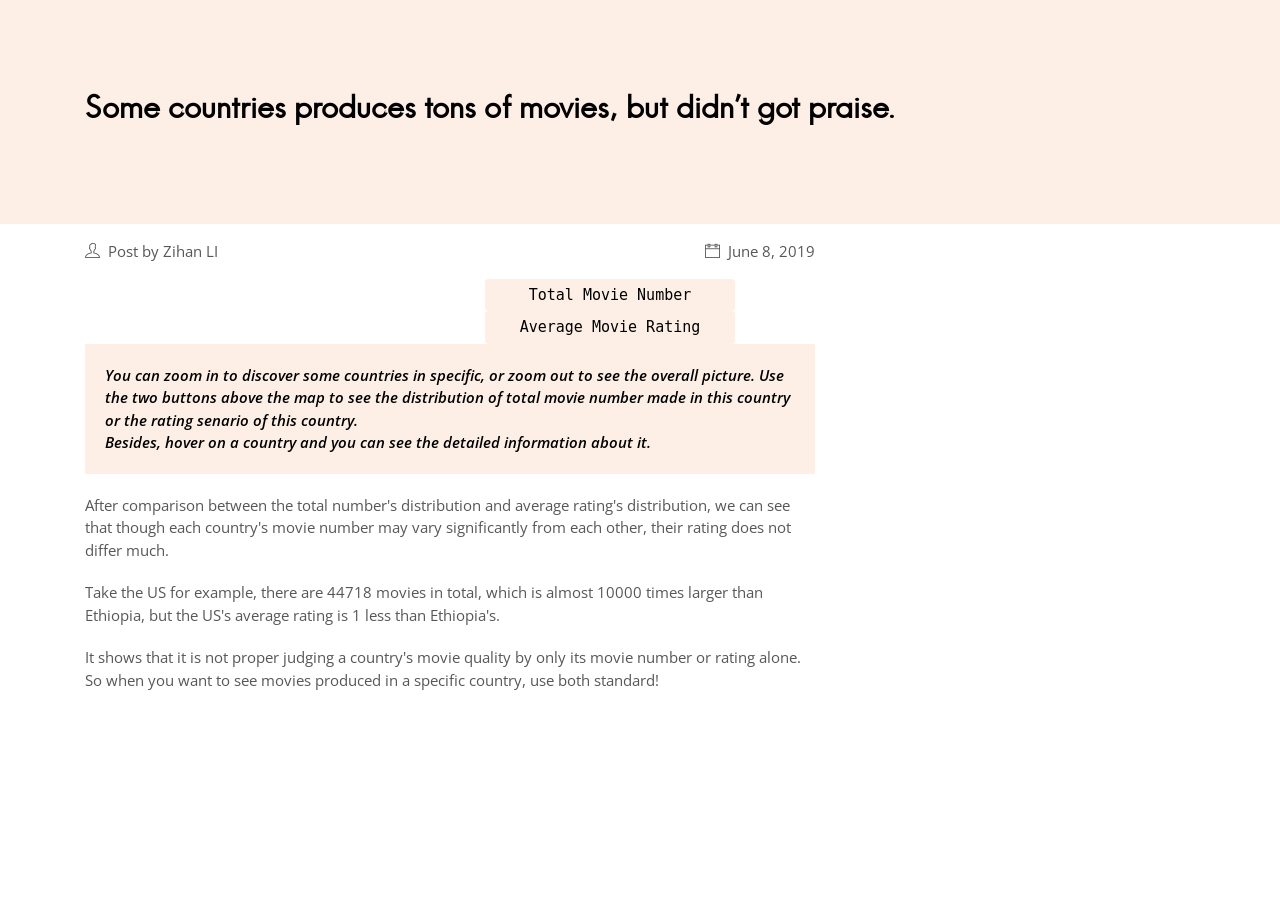
<file: blog-single_map.html>
<!DOCTYPE html>
<html lang="zxx">

<head>
  <meta charset="utf-8">
  <title>IMDb rating | popularity Analysis</title>

  <!-- mobile responsive meta -->
  <meta name="viewport" content="width=device-width, initial-scale=1">
  <meta name="viewport" content="width=device-width, initial-scale=1, maximum-scale=1">

  <!-- ** Plugins Needed for the Project ** -->
  <!-- Bootstrap -->
  <link rel="stylesheet" href="plugins/bootstrap/bootstrap.min.css">
  <!-- slick slider -->
  <link rel="stylesheet" href="plugins/slick/slick.css">
  <!-- themefy-icon -->
  <link rel="stylesheet" href="plugins/themify-icons/themify-icons.css">

  <!-- Main Stylesheet -->
  <link href="css/style.css" rel="stylesheet">

  <!--Favicon-->
  <link rel="shortcut icon" href="images/favicon.ico" type="image/x-icon">
  <link rel="icon" href="images/favicon.ico" type="image/x-icon">

    
    
<script src="https://d3js.org/d3.v4.min.js"></script>
<script src="https://d3js.org/d3-scale-chromatic.v1.min.js"></script>
   
</head>

<body>
  <!-- preloader -->
  <div class="preloader">
    <div class="loader">
      <span class="dot"></span>
      <div class="dots">
        <span></span>
        <span></span>
        <span></span>
      </div>
    </div>
  </div>
  <!-- /preloader -->
<style>
.button {
    
  margin-left: 400px;
  display: table;
  border-radius: 4px;
  background-color: #fdefe6;
  border: none;
  color: "black";
  text-align: center;
  font-size: 15px;
  font-family: fantasy,cursive,monospace;
  padding: 5px;
  width: 250px;
  transition: all 0.5s;
  cursor: pointer;
}

.button span {
  cursor: pointer;
  display: inline-block;
  position: relative;
  transition: 0.5s;
}

.button span:after {
  content: '\00bb';
  position: absolute;
  opacity: 0;
  top: 0;
  right: -20px;
  transition: 0.5s;
}

.button:hover span {
  padding-right: 25px;
}

.button:hover span:after {
  opacity: 1;
  right: 0;
}    
    
</style>

<!-- page-title -->
<section class="section bg-secondary">
  <div class="container">
    <div class="row">
      <div class="col-lg-12">
        <h4>Some countries produces tons of movies, but didn't got praise.</h4>
      </div>
    </div>
  </div>
</section>
<!-- /page-title -->

<!-- blog single -->
<section>
  <div class="container">
    <div class="row">
      <div class="col-lg-8">
        <ul class="list-inline d-flex justify-content-between py-3">
          <li class="list-inline-item"><i class="ti-user mr-2"></i>Post by Zihan LI</li>
          <li class="list-inline-item"><i class="ti-calendar mr-2"></i>June 8, 2019</li>
        </ul>
           <!-- Add 2 buttons -->
            <button onclick="update(dataset1)" class="button" style="vertical-align:middle"><span>Total Movie Number</span></button>
            <button onclick="update(dataset2)" class="button" style="vertical-align:middle"><span>Average Movie Rating</span></button>

        <div id="my_dataviz_map"></div>
<!--        <img src="images/post-single.jpg" alt="post-thumb" class="w-100 img-fluid mb-4">-->
          <script>


// The Choropleth svg

var margin_choropleth = {top: 20, right: 20, bottom: 30, left: 20},
    width = 960 - margin_choropleth.left - margin_choropleth.right,
    height = 500 - margin_choropleth.top - margin_choropleth.bottom;

var svg1 = d3.select("#my_dataviz_map")
    .append("svg")
    .attr("width", width + margin_choropleth.left + margin_choropleth.right)
    .attr("height", height + margin_choropleth.top + margin_choropleth.bottom)
  .append("g")
    .attr("transform", "translate(" + margin_choropleth.left + "," + margin_choropleth.top + ")");
    
//var svg1_t = d3.select("#my_dataviz_map")
//  .append("svg")
//    .attr("width", 300)
//    .attr("height", 500)
//    .attr("font-family","fantasy,cursive,monospace")
//    .attr("text-anchor", "left")
//    .style("font-size", "15px")
//    .attr("fill","dimgrey")
//  .append("g")
//svg1_t.append("text")
//    .attr("y", 140)
//    .text("As you can see, there is a sharp decrease around late 80s and");    

var dataset1 = "countryMap.csv";   
var dataset2 = "countryMap2.csv";
// create a tooltip
var Tooltip = d3.select("#my_dataviz_map")
  .append("div")
  .attr("class", "tooltip")
  .style("opacity", 1)
  .style("background-color", "white")
  .style("border", "solid")
  .style("border-width", "2px")
  .style("border-radius", "5px")
  .style("padding", "5px")

// Map and projection
var path = d3.geoPath();
var projection = d3.geoMercator()
  .scale(100)
  .center([0,50])
  .translate([width / 2, height / 2]);

// Data and color scale
var data = d3.map();
var colorScale = d3.scaleThreshold()
  //.domain([10,100, 1000, 5000, 10000, 20000, 40000])
  .range(d3.schemeYlOrRd[9]);
// Create a function that takes a dataset as input and update the plot:
function update(dataset) {
// Load external data and boot

d3.queue()
  .defer(d3.json, "https://raw.githubusercontent.com/holtzy/D3-graph-gallery/master/DATA/world.geojson")
  .defer(d3.csv, dataset, function(d) { data.set(d.id, +d.movieNumber); })
  .await(ready);

function ready(error, topo) {
  // Three function that change the tooltip when user hover / move / leave a cell
   
    if (dataset == dataset1){
        var mousemove = function(d) {
          Tooltip
            .html("According to IMDb's dataset, " + d.id + " has made " + d.total + " movies since 1900.")
            .style("left", (d3.mouse(this)[0]+10) + "px")
            .style("top", (d3.mouse(this)[1]) + "px")
            .style("stoke","black")
            .style("opacity",1)
            .style("color","#de5f1b")
            .style("border","0px")
            .style("margin-left","100px")
        }
        
        colorScale.domain([1,10,100, 1000, 5000, 10000, 20000, 40000])
        ;}else{
        var mousemove = function(d) {
      Tooltip
        .html("According to IMDb's dataset, " + d.id + "'s average movie rating is " + ((d.total/50)**(1/3)).toFixed(2) + " since 1900.")
        .style("left", (d3.mouse(this)[0]+10) + "px")
        .style("top", (d3.mouse(this)[1]) + "px")
        .style("stoke","black")
        .style("opacity",1)
        .style("color","#de5f1b")
        .style("border","0px")
        .style("margin-left","100px")
        };
        }
    
    var mouseleave = function(d) {
      Tooltip.style("opacity", 0)
             .style("stoke","white")
    }

  // Draw the map
  svg1.append("g")
    .selectAll("path")
    .data(topo.features).enter()
    .append("path")
      // draw each country
      .attr("d", d3.geoPath()
        .projection(projection)
      )
      // set the color of each country
      .attr("fill", function (d) {
        d.total = data.get(d.id) || 0;
        //d.name = data.get(d.name);
      //console.log(d.total)
        return colorScale(d.total);
      })
      .attr("stroke","white")
    .call(d3.zoom().on("zoom", function () {
       svg1.attr("transform", d3.event.transform)
    }))
   .on("mouseover",function(d,i){
        d3.select(this) 
        .attr("stroke","black")
        .attr("stroke-width","2px")
        .attr("opacity",0.6)}) 
    .on("mouseout",function(d,i){ 
        d3.select(this)
        .attr("stroke","white")
        .attr("opacity",1);})
      .on("mousemove", mousemove)
      .on("mouseleave", mouseleave)
; 
}

    }
// At the beginning, I run the update function on the first dataset:
update(dataset1)
;
          </script>
        <div class="content">
          <blockquote>You can zoom in to discover some countries in specific, or zoom out to see the overall picture.
              Use the two buttons above the map to see the distribution of total movie number made in this 
              country or the rating senario of this country.<br>
              Besides, hover on a country and you can see the detailed information about it.
          </blockquote>
            <p>After comparison between the total number's distribution and average rating's distribution, we can see that though each country's movie number may vary significantly from each other, their rating does not differ much.</p>
            <p>Take the US for example, there are 44718 movies in total, which is almost 10000 times larger than Ethiopia, but the US's average rating is 1 less than Ethiopia's. </p>
            <p>It shows that it is not proper judging a country's movie quality by only its movie number or rating alone. So when you want to see movies produced in a specific country, use both standard!</p>
        </div>
      </div>

    </div>
  </div>
</section>
<!-- /blog single -->


<!-- jQuery -->
<script src="plugins/jQuery/jquery.min.js"></script>
<!-- Bootstrap JS -->
<script src="plugins/bootstrap/bootstrap.min.js"></script>
<!-- slick slider -->
<script src="plugins/slick/slick.min.js"></script>
<!-- masonry -->
<script src="plugins/masonry/masonry.js"></script>
<!-- instafeed -->
<script src="plugins/instafeed/instafeed.min.js"></script>
<!-- smooth scroll -->
<script src="plugins/smooth-scroll/smooth-scroll.js"></script>
<!-- headroom -->
<script src="plugins/headroom/headroom.js"></script>
<!-- reading time -->
<script src="plugins/reading-time/readingTime.min.js"></script>

<!-- Main Script -->
<script src="js/script.js"></script>

</body>
</html>
</file>
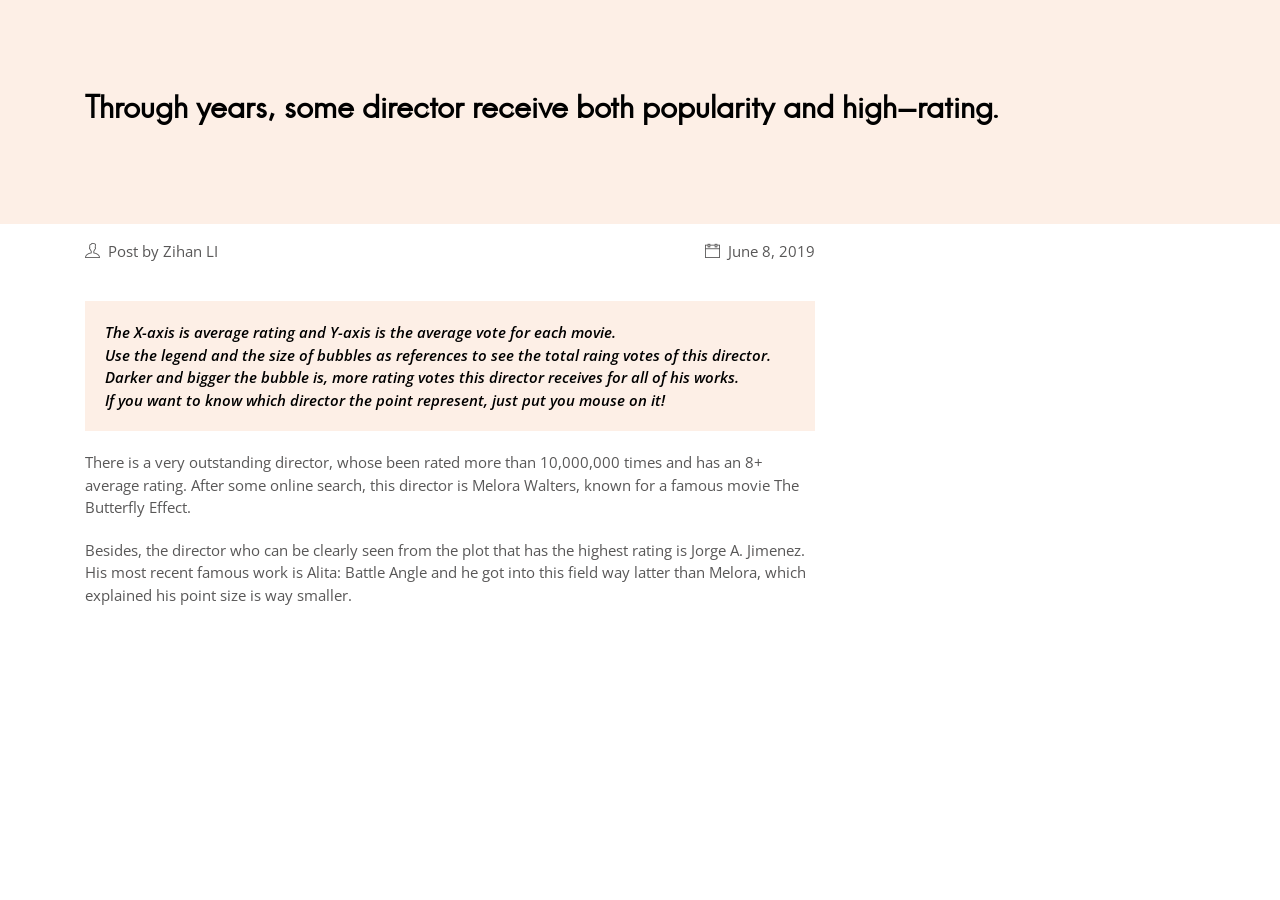
<file: blog-single_scatter.html>
<!DOCTYPE html>
<html lang="zxx">

<head>
  <meta charset="utf-8">
  <title>IMDb rating | popularity Analysis</title>

  <!-- mobile responsive meta -->
  <meta name="viewport" content="width=device-width, initial-scale=1">
  <meta name="viewport" content="width=device-width, initial-scale=1, maximum-scale=1">

  <!-- ** Plugins Needed for the Project ** -->
  <!-- Bootstrap -->
  <link rel="stylesheet" href="plugins/bootstrap/bootstrap.min.css">
  <!-- slick slider -->
  <link rel="stylesheet" href="plugins/slick/slick.css">
  <!-- themefy-icon -->
  <link rel="stylesheet" href="plugins/themify-icons/themify-icons.css">

  <!-- Main Stylesheet -->
  <link href="css/style.css" rel="stylesheet">

  <!--Favicon-->
  <link rel="shortcut icon" href="images/favicon.ico" type="image/x-icon">
  <link rel="icon" href="images/favicon.ico" type="image/x-icon">

    

<script src="https://d3js.org/d3.v4.min.js"></script>
<script src="https://d3js.org/d3-scale-chromatic.v1.min.js"></script>
   
</head>

<body>
  <!-- preloader -->
  <div class="preloader">
    <div class="loader">
      <span class="dot"></span>
      <div class="dots">
        <span></span>
        <span></span>
        <span></span>
      </div>
    </div>
  </div>
  <!-- /preloader -->


<!-- page-title -->
<section class="section bg-secondary">
  <div class="container">
    <div class="row">
      <div class="col-lg-12">
        <h4>Through years, some director receive both popularity and high-rating.</h4>
      </div>
    </div>
  </div>
</section>
<!-- /page-title -->

<!-- blog single -->
<section>
  <div class="container">
    <div class="row">
      <div class="col-lg-8">
        <ul class="list-inline d-flex justify-content-between py-3">
          <li class="list-inline-item"><i class="ti-user mr-2"></i>Post by Zihan LI</li>
          <li class="list-inline-item"><i class="ti-calendar mr-2"></i>June 8, 2019</li>
        </ul>
           
        <div id="my_dataviz_scatter"></div>
          <div id="legend" style="display: inline-block"></div>

<!--        <img src="images/post-single.jpg" alt="post-thumb" class="w-100 img-fluid mb-4">-->
          <script>

// Svg for Scatterplot   
var margin = {top: 20, right: 50, bottom: 30, left: 80},
    width = 960 - margin.left - margin.right,
    height = 500 - margin.top - margin.bottom;

var svg0 = d3.select("#my_dataviz_scatter")
    .append("svg")
    .attr("width", width + margin.left + margin.right)
    .attr("height", height + margin.top + margin.bottom)
  .append("g")
    .attr("transform", "translate(" + margin.left + "," + margin.top + ")");

d3.csv("directors_new.csv", function(error, data) {
  if (error) throw error;

  data.forEach(function(d) {
    d.averageRating = +d.averageRating;
    d.meanofRatingNum = +d.meanofRatingNum;
    d.sumofRatingNum = +d.sumofRatingNum;
    d.name = d.primaryName;
  });

    
var x = d3.scaleLinear()
    .range([0, width]);

var y = d3.scaleLinear()
    .range([height, 0]);

var radius = d3.scaleSqrt()
		.range([2,5]);
    
var color = d3.scaleSequential().domain([0,10000000])
  .interpolator(d3.interpolateYlOrRd);


var xAxis = d3.axisBottom(x);

var yAxis = d3.axisLeft(y);
    
  x.domain(d3.extent(data, function(d) { return d.averageRating; }));
  y.domain(d3.extent(data, function(d) { return d.meanofRatingNum; }));
  radius.domain(d3.extent(data, function(d){ return d.sumofRatingNum; }));

    

    
  svg0.append("g")
      .attr("class", "x axis")
      .attr("transform", "translate(0," + height + ")")
      .call(xAxis)
    .append("text")
      .attr("class", "director")
      .attr("x", width)
      .attr("y", -15)
      .style("text-anchor", "end")
      .text("Average Rating");

  svg0.append("g")
      .attr("class", "y axis")
      .call(yAxis)
    .append("text")
      .attr("class", "label")
      .attr("transform", "rotate(-90)")
      .attr("y", 600)
      .attr("dy", ".71em")
      .style("text-anchor", "end")
      .text("Mean Number of Rating")

  var dot = svg0.selectAll(".dot")
      .data(data)
    .enter().append("circle")
      .attr("class", "dot")
      .attr("r", function(d) {return radius(d.sumofRatingNum);})
      .attr("cx", function(d) { return x(d.averageRating); })
      .attr("cy", function(d) { return y(d.meanofRatingNum); })
      .style("fill", function(d) { return color(d.sumofRatingNum); });
    
    
    dot.append('title')
			.attr('x', function(d){ return radius(d.meanofRatingNum); })
			.text(function(d){
				return "Name: "+d.name;
			});


function continuous(selector_id, colorscale) {
  var legendheight = 200,
      legendwidth = 80,
      margin = {top: 10, right: 60, bottom: 10, left: 2};

  var canvas = d3.select(selector_id)
    .style("height", legendheight + "px")
    .style("width", legendwidth + "px")
    .style("position", "absolute")
    .append("canvas")
    .attr("height", legendheight - margin.top - margin.bottom)
    .attr("width", 1)
    .style("height", (legendheight - margin.top - margin.bottom) + "px")
    .style("width", (legendwidth - margin.left - margin.right) + "px")
    .style("border", "1px solid #000")
    .style("position", "absolute")
    .style("top", -400 + "px")
    .style("left", 202 + "px")
    .node();

  var ctx = canvas.getContext("2d");

  var legendscale = d3.scaleLinear()
    .range([1, legendheight - margin.top - margin.bottom])
    .domain(colorscale.domain());

  // image data hackery based on http://bl.ocks.org/mbostock/048d21cf747371b11884f75ad896e5a5
  var image = ctx.createImageData(1, legendheight);
  d3.range(legendheight).forEach(function(i) {
    var c = d3.rgb(colorscale(legendscale.invert(i)));
    image.data[4*i] = c.r;
    image.data[4*i + 1] = c.g;
    image.data[4*i + 2] = c.b;
    image.data[4*i + 3] = 255;
  });
  ctx.putImageData(image, 0, 0);

  // A simpler way to do the above, but possibly slower. keep in mind the legend width is stretched because the width attr of the canvas is 1
  // See http://stackoverflow.com/questions/4899799/whats-the-best-way-to-set-a-single-pixel-in-an-html5-canvas
  /*
  d3.range(legendheight).forEach(function(i) {
    ctx.fillStyle = colorscale(legendscale.invert(i));
    ctx.fillRect(0,i,1,1);
  });
  */

  var legendaxis = d3.axisRight()
    .scale(legendscale)
    .tickSize(6)
    .ticks(8);

  var svg0_l = d3.select(selector_id)
    .append("svg")
    .attr("height", (legendheight) + "px")
    .attr("width", (legendwidth) + "px")
    .style("position", "absolute")
    .style("left", "198px")
    .style("top", "-412px")

  svg0_l
    .append("g")
    .attr("class", "axis")
    .attr("transform", "translate(" + (legendwidth - margin.left - margin.right + 3) + "," + (margin.top) + ")")
    .call(legendaxis)
    .append("text")
    .attr("class", "legend")
      .attr("transform", "rotate(-90)")
      .attr("y", 100)
      .attr("x",100)
      .attr("dy", ".9em")
      .style("stroke-size","2px")
      .style("text-anchor", "end")
      .style("color","black")
      .text("Total Rating Number");
};
    continuous("#legend", color);
   
    
});
    
    
    
          </script>
        <div class="content">
          <blockquote>
              The X-axis is average rating and Y-axis is the average vote for each movie.<br>
              Use the legend and the size of bubbles as references to see the total raing votes of this director. Darker and bigger the bubble is, more rating votes this director receives for all of his works.<br>
              If you want to know which director the point represent, just put you mouse on it!
          </blockquote>
            <p>There is a very outstanding director, whose been rated more than 10,000,000 times and has an 8+ average rating. After some online search, this director is Melora Walters, known for a famous movie The Butterfly Effect.</p>
          <p>Besides, the director who can be clearly seen from the plot that has the highest rating is Jorge A. Jimenez. His most recent famous work is Alita: Battle Angle and he got into this field way latter than Melora, which explained his point size is way smaller.</p>

        </div>
      </div>

    </div>
  </div>
</section>
<!-- /blog single -->


<!-- jQuery -->
<script src="plugins/jQuery/jquery.min.js"></script>
<!-- Bootstrap JS -->
<script src="plugins/bootstrap/bootstrap.min.js"></script>
<!-- slick slider -->
<script src="plugins/slick/slick.min.js"></script>
<!-- masonry -->
<script src="plugins/masonry/masonry.js"></script>
<!-- instafeed -->
<script src="plugins/instafeed/instafeed.min.js"></script>
<!-- smooth scroll -->
<script src="plugins/smooth-scroll/smooth-scroll.js"></script>
<!-- headroom -->
<script src="plugins/headroom/headroom.js"></script>
<!-- reading time -->
<script src="plugins/reading-time/readingTime.min.js"></script>

<!-- Main Script -->
<script src="js/script.js"></script>

</body>
</html>
</file>
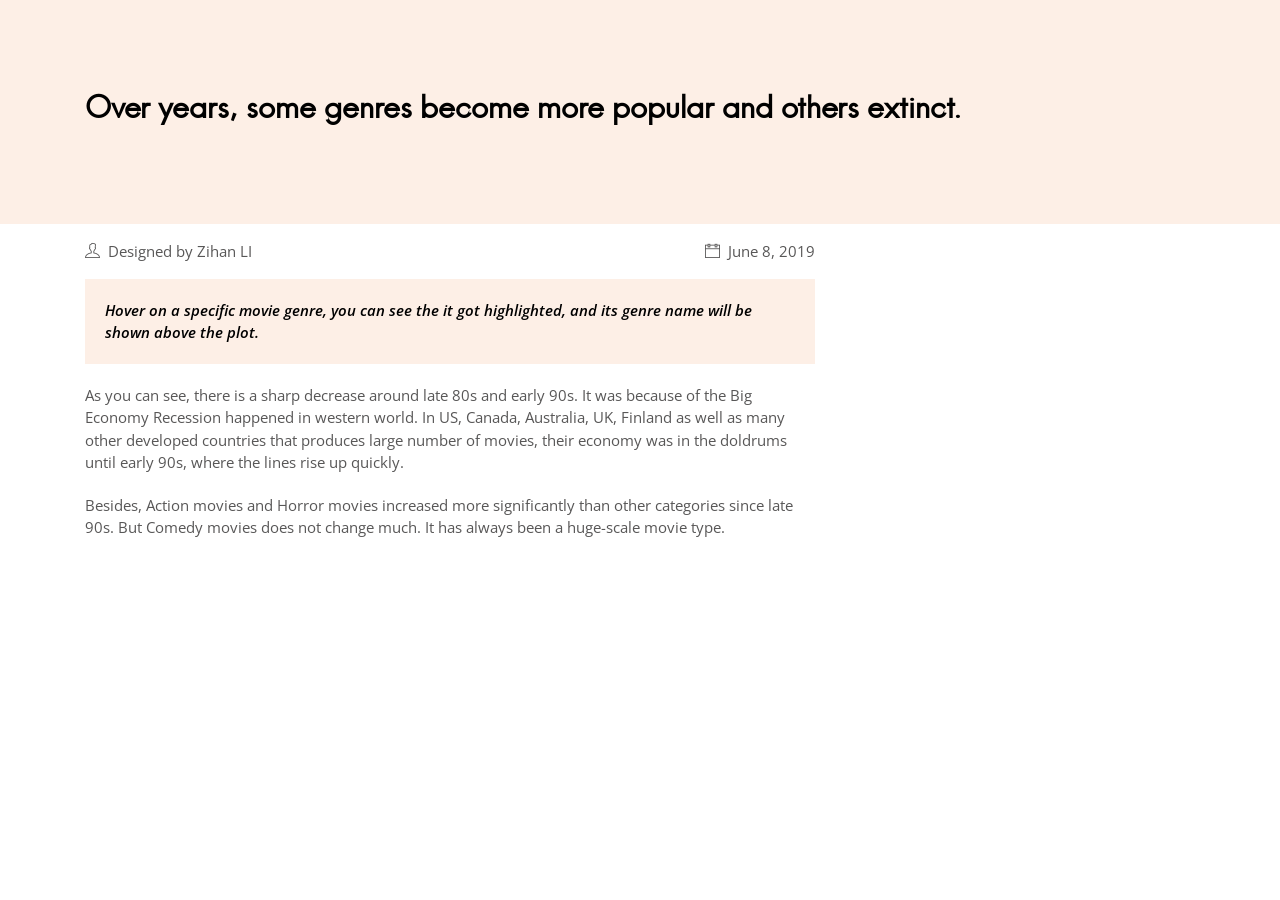
<file: blog-single_stacked.html>
<!DOCTYPE html>
<html lang="zxx">

<head>
  <meta charset="utf-8">
  <title>IMDb rating | popularity Analysis</title>

  <!-- mobile responsive meta -->
  <meta name="viewport" content="width=device-width, initial-scale=1">
  <meta name="viewport" content="width=device-width, initial-scale=1, maximum-scale=1">

  <!-- ** Plugins Needed for the Project ** -->
  <!-- Bootstrap -->
  <link rel="stylesheet" href="plugins/bootstrap/bootstrap.min.css">
  <!-- slick slider -->
  <link rel="stylesheet" href="plugins/slick/slick.css">
  <!-- themefy-icon -->
  <link rel="stylesheet" href="plugins/themify-icons/themify-icons.css">

  <!-- Main Stylesheet -->
  <link href="css/style.css" rel="stylesheet">

  <!--Favicon-->
  <link rel="shortcut icon" href="images/favicon.ico" type="image/x-icon">
  <link rel="icon" href="images/favicon.ico" type="image/x-icon">

    

<script src="https://d3js.org/d3.v4.min.js"></script>
<script src="https://d3js.org/d3-scale-chromatic.v1.min.js"></script>
   
</head>

<body>
  <!-- preloader -->
  <div class="preloader">
    <div class="loader">
      <span class="dot"></span>
      <div class="dots">
        <span></span>
        <span></span>
        <span></span>
      </div>
    </div>
  </div>
  <!-- /preloader -->


<!-- page-title -->
<section class="section bg-secondary">
  <div class="container">
    <div class="row">
      <div class="col-lg-12">
        <h4>Over years, some genres become more popular and others extinct.</h4>
      </div>
    </div>
  </div>
</section>
<!-- /page-title -->

<!-- blog single -->
<section>
  <div class="container">
    <div class="row">
      <div class="col-lg-8">
        <ul class="list-inline d-flex justify-content-between py-3">
          <li class="list-inline-item"><i class="ti-user mr-2"></i>Designed by Zihan LI</li>
          <li class="list-inline-item"><i class="ti-calendar mr-2"></i>June 8, 2019</li>
        </ul>
           
        <div id="my_dataviz"></div>

<!--        <img src="images/post-single.jpg" alt="post-thumb" class="w-100 img-fluid mb-4">-->
          <script>
var margin = {top: 20, right: 50, bottom: 30, left: 80},
    width = 960 - margin.left - margin.right,
    height = 500 - margin.top - margin.bottom;
   
// append the svg object to the body of the page
var svg2 = d3.select("#my_dataviz")
  .append("svg")
    .attr("width", width + margin.left + margin.right)
    .attr("height", height + margin.top + margin.bottom)
  .append("g")
    .attr("transform",
          "translate(" + margin.left + "," + margin.top + ")");
    
// Add Stacked area chart.
    
// Parse the Data
d3.csv("stacked_line.csv", function(stacked_data) {

  // List of groups = header of the csv files
  var keys = stacked_data.columns.slice(1)

  // Add X axis
  var x = d3.scaleLinear()
    .domain(d3.extent(stacked_data, function(d) { return d.year; }))
    .range([ 0, width ]);
  svg2.append("g")
    .attr("transform", "translate(0," + height*0.8 + ")")
    .call(d3.axisBottom(x).tickSize(-height*.7).tickValues([1915, 1950, 1985, 2020]))
    .select(".domain").remove()
  // Customization
  svg2.selectAll(".tick line").attr("stroke", "#b8b8b8")

  // Add X axis label:
  svg2.append("text")
      .attr("text-anchor", "end")
      .attr("x", width)
      .attr("y", height-10 )
      .text("Time (year)");

  // Add Y axis
  var y = d3.scaleLinear()
    .domain([-8000, 8000])
    .range([ height, 0 ]);

  // color palette
  var color = d3.scaleOrdinal()
    .domain(keys)
    .range(["#f9d5e5","#eeac99","#e06377"," #c83349","#96ceb4","#ffeead","#ffcc5c","#ff6f69","#b7d7e8","#87bdd8","#daebe8","#d9ecd0","#b8a9c9","#622569","#f4a688","#fbefcc","#e0876a"]);

  //stack the data?
  var stackedData = d3.stack()
    .offset(d3.stackOffsetSilhouette)
    .keys(keys)
    (stacked_data)

  // create a tooltip
  var Tooltip = svg2
    .append("text")
    .attr("x", width-100)
    .attr("y", 0)
    .style("opacity", 0)
    .style("font-size", 15)
    .style("font-family","fantasy,cursive,monospace")
  

  // Three function that change the tooltip when user hover / move / leave a cell
  var mouseover = function(d) {
    Tooltip.style("opacity", 1)
    d3.selectAll(".myArea").style("opacity", .2)
    d3.select(this)
      .style("stroke", "black")
      .style("opacity", 1)
  }
  var mousemove = function(d,i) {
    grp = keys[i]
    Tooltip.text(grp)
  }
  var mouseleave = function(d) {
    Tooltip.style("opacity", 0)
    d3.selectAll(".myArea").style("opacity", 1).style("stroke", "none")
   }

  // Area generator
  var area = d3.area()
    .x(function(d) { return x(d.data.year); })
    .y0(function(d) { return y(d[0]); })
    .y1(function(d) { return y(d[1]); })

  // Show the areas
  svg2
    .selectAll("mylayers")
    .data(stackedData)
    .enter()
    .append("path")
      .attr("class", "myArea")
      .style("fill", function(d) { return color(d.key); })
      .attr("d", area)
      .on("mouseover", mouseover)
      .on("mousemove", mousemove)
      .on("mouseleave", mouseleave)

})
;

    
      
    
          </script>
        <div class="content">
            
          <blockquote>Hover on a specific movie genre, you can see the it got highlighted, and its genre name will be shown above the plot.
          </blockquote>
            
          <p>As you can see, there is a sharp decrease around late 80s and early 90s. It was because of the Big Economy Recession happened in western world. In US, Canada, Australia, UK, Finland as well as many other developed countries that produces large number of movies, their economy was in the doldrums until early 90s, where the lines rise up quickly.</p>
          <p>Besides, Action movies and Horror movies increased more significantly than other categories since late 90s. But Comedy movies does not change much. It has always been a huge-scale movie type.</p>
        </div>
      </div>

    </div>
  </div>
</section>
<!-- /blog single -->


<!-- jQuery -->
<script src="plugins/jQuery/jquery.min.js"></script>
<!-- Bootstrap JS -->
<script src="plugins/bootstrap/bootstrap.min.js"></script>
<!-- slick slider -->
<script src="plugins/slick/slick.min.js"></script>
<!-- masonry -->
<script src="plugins/masonry/masonry.js"></script>
<!-- instafeed -->
<script src="plugins/instafeed/instafeed.min.js"></script>
<!-- smooth scroll -->
<script src="plugins/smooth-scroll/smooth-scroll.js"></script>
<!-- headroom -->
<script src="plugins/headroom/headroom.js"></script>
<!-- reading time -->
<script src="plugins/reading-time/readingTime.min.js"></script>

<!-- Main Script -->
<script src="js/script.js"></script>

</body>
</html>
</file>
<file: plugins/themify-icons/themify-icons.css>
@font-face{font-family:themify;src:url(fonts/themify.eot?-fvbane);src:url(fonts/themify.eot?#iefix-fvbane) format('embedded-opentype'),url(fonts/themify.woff?-fvbane) format('woff'),url(fonts/themify.ttf?-fvbane) format('truetype'),url(fonts/themify.svg?-fvbane#themify) format('svg');font-weight:400;font-style:normal}[class*=" ti-"],[class^=ti-]{font-family:themify;speak:none;font-style:normal;font-weight:400;font-variant:normal;text-transform:none;line-height:1;-webkit-font-smoothing:antialiased;-moz-osx-font-smoothing:grayscale}.ti-wand:before{content:"\e600"}.ti-volume:before{content:"\e601"}.ti-user:before{content:"\e602"}.ti-unlock:before{content:"\e603"}.ti-unlink:before{content:"\e604"}.ti-trash:before{content:"\e605"}.ti-thought:before{content:"\e606"}.ti-target:before{content:"\e607"}.ti-tag:before{content:"\e608"}.ti-tablet:before{content:"\e609"}.ti-star:before{content:"\e60a"}.ti-spray:before{content:"\e60b"}.ti-signal:before{content:"\e60c"}.ti-shopping-cart:before{content:"\e60d"}.ti-shopping-cart-full:before{content:"\e60e"}.ti-settings:before{content:"\e60f"}.ti-search:before{content:"\e610"}.ti-zoom-in:before{content:"\e611"}.ti-zoom-out:before{content:"\e612"}.ti-cut:before{content:"\e613"}.ti-ruler:before{content:"\e614"}.ti-ruler-pencil:before{content:"\e615"}.ti-ruler-alt:before{content:"\e616"}.ti-bookmark:before{content:"\e617"}.ti-bookmark-alt:before{content:"\e618"}.ti-reload:before{content:"\e619"}.ti-plus:before{content:"\e61a"}.ti-pin:before{content:"\e61b"}.ti-pencil:before{content:"\e61c"}.ti-pencil-alt:before{content:"\e61d"}.ti-paint-roller:before{content:"\e61e"}.ti-paint-bucket:before{content:"\e61f"}.ti-na:before{content:"\e620"}.ti-mobile:before{content:"\e621"}.ti-minus:before{content:"\e622"}.ti-medall:before{content:"\e623"}.ti-medall-alt:before{content:"\e624"}.ti-marker:before{content:"\e625"}.ti-marker-alt:before{content:"\e626"}.ti-arrow-up:before{content:"\e627"}.ti-arrow-right:before{content:"\e628"}.ti-arrow-left:before{content:"\e629"}.ti-arrow-down:before{content:"\e62a"}.ti-lock:before{content:"\e62b"}.ti-location-arrow:before{content:"\e62c"}.ti-link:before{content:"\e62d"}.ti-layout:before{content:"\e62e"}.ti-layers:before{content:"\e62f"}.ti-layers-alt:before{content:"\e630"}.ti-key:before{content:"\e631"}.ti-import:before{content:"\e632"}.ti-image:before{content:"\e633"}.ti-heart:before{content:"\e634"}.ti-heart-broken:before{content:"\e635"}.ti-hand-stop:before{content:"\e636"}.ti-hand-open:before{content:"\e637"}.ti-hand-drag:before{content:"\e638"}.ti-folder:before{content:"\e639"}.ti-flag:before{content:"\e63a"}.ti-flag-alt:before{content:"\e63b"}.ti-flag-alt-2:before{content:"\e63c"}.ti-eye:before{content:"\e63d"}.ti-export:before{content:"\e63e"}.ti-exchange-vertical:before{content:"\e63f"}.ti-desktop:before{content:"\e640"}.ti-cup:before{content:"\e641"}.ti-crown:before{content:"\e642"}.ti-comments:before{content:"\e643"}.ti-comment:before{content:"\e644"}.ti-comment-alt:before{content:"\e645"}.ti-close:before{content:"\e646"}.ti-clip:before{content:"\e647"}.ti-angle-up:before{content:"\e648"}.ti-angle-right:before{content:"\e649"}.ti-angle-left:before{content:"\e64a"}.ti-angle-down:before{content:"\e64b"}.ti-check:before{content:"\e64c"}.ti-check-box:before{content:"\e64d"}.ti-camera:before{content:"\e64e"}.ti-announcement:before{content:"\e64f"}.ti-brush:before{content:"\e650"}.ti-briefcase:before{content:"\e651"}.ti-bolt:before{content:"\e652"}.ti-bolt-alt:before{content:"\e653"}.ti-blackboard:before{content:"\e654"}.ti-bag:before{content:"\e655"}.ti-move:before{content:"\e656"}.ti-arrows-vertical:before{content:"\e657"}.ti-arrows-horizontal:before{content:"\e658"}.ti-fullscreen:before{content:"\e659"}.ti-arrow-top-right:before{content:"\e65a"}.ti-arrow-top-left:before{content:"\e65b"}.ti-arrow-circle-up:before{content:"\e65c"}.ti-arrow-circle-right:before{content:"\e65d"}.ti-arrow-circle-left:before{content:"\e65e"}.ti-arrow-circle-down:before{content:"\e65f"}.ti-angle-double-up:before{content:"\e660"}.ti-angle-double-right:before{content:"\e661"}.ti-angle-double-left:before{content:"\e662"}.ti-angle-double-down:before{content:"\e663"}.ti-zip:before{content:"\e664"}.ti-world:before{content:"\e665"}.ti-wheelchair:before{content:"\e666"}.ti-view-list:before{content:"\e667"}.ti-view-list-alt:before{content:"\e668"}.ti-view-grid:before{content:"\e669"}.ti-uppercase:before{content:"\e66a"}.ti-upload:before{content:"\e66b"}.ti-underline:before{content:"\e66c"}.ti-truck:before{content:"\e66d"}.ti-timer:before{content:"\e66e"}.ti-ticket:before{content:"\e66f"}.ti-thumb-up:before{content:"\e670"}.ti-thumb-down:before{content:"\e671"}.ti-text:before{content:"\e672"}.ti-stats-up:before{content:"\e673"}.ti-stats-down:before{content:"\e674"}.ti-split-v:before{content:"\e675"}.ti-split-h:before{content:"\e676"}.ti-smallcap:before{content:"\e677"}.ti-shine:before{content:"\e678"}.ti-shift-right:before{content:"\e679"}.ti-shift-left:before{content:"\e67a"}.ti-shield:before{content:"\e67b"}.ti-notepad:before{content:"\e67c"}.ti-server:before{content:"\e67d"}.ti-quote-right:before{content:"\e67e"}.ti-quote-left:before{content:"\e67f"}.ti-pulse:before{content:"\e680"}.ti-printer:before{content:"\e681"}.ti-power-off:before{content:"\e682"}.ti-plug:before{content:"\e683"}.ti-pie-chart:before{content:"\e684"}.ti-paragraph:before{content:"\e685"}.ti-panel:before{content:"\e686"}.ti-package:before{content:"\e687"}.ti-music:before{content:"\e688"}.ti-music-alt:before{content:"\e689"}.ti-mouse:before{content:"\e68a"}.ti-mouse-alt:before{content:"\e68b"}.ti-money:before{content:"\e68c"}.ti-microphone:before{content:"\e68d"}.ti-menu:before{content:"\e68e"}.ti-menu-alt:before{content:"\e68f"}.ti-map:before{content:"\e690"}.ti-map-alt:before{content:"\e691"}.ti-loop:before{content:"\e692"}.ti-location-pin:before{content:"\e693"}.ti-list:before{content:"\e694"}.ti-light-bulb:before{content:"\e695"}.ti-Italic:before{content:"\e696"}.ti-info:before{content:"\e697"}.ti-infinite:before{content:"\e698"}.ti-id-badge:before{content:"\e699"}.ti-hummer:before{content:"\e69a"}.ti-home:before{content:"\e69b"}.ti-help:before{content:"\e69c"}.ti-headphone:before{content:"\e69d"}.ti-harddrives:before{content:"\e69e"}.ti-harddrive:before{content:"\e69f"}.ti-gift:before{content:"\e6a0"}.ti-game:before{content:"\e6a1"}.ti-filter:before{content:"\e6a2"}.ti-files:before{content:"\e6a3"}.ti-file:before{content:"\e6a4"}.ti-eraser:before{content:"\e6a5"}.ti-envelope:before{content:"\e6a6"}.ti-download:before{content:"\e6a7"}.ti-direction:before{content:"\e6a8"}.ti-direction-alt:before{content:"\e6a9"}.ti-dashboard:before{content:"\e6aa"}.ti-control-stop:before{content:"\e6ab"}.ti-control-shuffle:before{content:"\e6ac"}.ti-control-play:before{content:"\e6ad"}.ti-control-pause:before{content:"\e6ae"}.ti-control-forward:before{content:"\e6af"}.ti-control-backward:before{content:"\e6b0"}.ti-cloud:before{content:"\e6b1"}.ti-cloud-up:before{content:"\e6b2"}.ti-cloud-down:before{content:"\e6b3"}.ti-clipboard:before{content:"\e6b4"}.ti-car:before{content:"\e6b5"}.ti-calendar:before{content:"\e6b6"}.ti-book:before{content:"\e6b7"}.ti-bell:before{content:"\e6b8"}.ti-basketball:before{content:"\e6b9"}.ti-bar-chart:before{content:"\e6ba"}.ti-bar-chart-alt:before{content:"\e6bb"}.ti-back-right:before{content:"\e6bc"}.ti-back-left:before{content:"\e6bd"}.ti-arrows-corner:before{content:"\e6be"}.ti-archive:before{content:"\e6bf"}.ti-anchor:before{content:"\e6c0"}.ti-align-right:before{content:"\e6c1"}.ti-align-left:before{content:"\e6c2"}.ti-align-justify:before{content:"\e6c3"}.ti-align-center:before{content:"\e6c4"}.ti-alert:before{content:"\e6c5"}.ti-alarm-clock:before{content:"\e6c6"}.ti-agenda:before{content:"\e6c7"}.ti-write:before{content:"\e6c8"}.ti-window:before{content:"\e6c9"}.ti-widgetized:before{content:"\e6ca"}.ti-widget:before{content:"\e6cb"}.ti-widget-alt:before{content:"\e6cc"}.ti-wallet:before{content:"\e6cd"}.ti-video-clapper:before{content:"\e6ce"}.ti-video-camera:before{content:"\e6cf"}.ti-vector:before{content:"\e6d0"}.ti-themify-logo:before{content:"\e6d1"}.ti-themify-favicon:before{content:"\e6d2"}.ti-themify-favicon-alt:before{content:"\e6d3"}.ti-support:before{content:"\e6d4"}.ti-stamp:before{content:"\e6d5"}.ti-split-v-alt:before{content:"\e6d6"}.ti-slice:before{content:"\e6d7"}.ti-shortcode:before{content:"\e6d8"}.ti-shift-right-alt:before{content:"\e6d9"}.ti-shift-left-alt:before{content:"\e6da"}.ti-ruler-alt-2:before{content:"\e6db"}.ti-receipt:before{content:"\e6dc"}.ti-pin2:before{content:"\e6dd"}.ti-pin-alt:before{content:"\e6de"}.ti-pencil-alt2:before{content:"\e6df"}.ti-palette:before{content:"\e6e0"}.ti-more:before{content:"\e6e1"}.ti-more-alt:before{content:"\e6e2"}.ti-microphone-alt:before{content:"\e6e3"}.ti-magnet:before{content:"\e6e4"}.ti-line-double:before{content:"\e6e5"}.ti-line-dotted:before{content:"\e6e6"}.ti-line-dashed:before{content:"\e6e7"}.ti-layout-width-full:before{content:"\e6e8"}.ti-layout-width-default:before{content:"\e6e9"}.ti-layout-width-default-alt:before{content:"\e6ea"}.ti-layout-tab:before{content:"\e6eb"}.ti-layout-tab-window:before{content:"\e6ec"}.ti-layout-tab-v:before{content:"\e6ed"}.ti-layout-tab-min:before{content:"\e6ee"}.ti-layout-slider:before{content:"\e6ef"}.ti-layout-slider-alt:before{content:"\e6f0"}.ti-layout-sidebar-right:before{content:"\e6f1"}.ti-layout-sidebar-none:before{content:"\e6f2"}.ti-layout-sidebar-left:before{content:"\e6f3"}.ti-layout-placeholder:before{content:"\e6f4"}.ti-layout-menu:before{content:"\e6f5"}.ti-layout-menu-v:before{content:"\e6f6"}.ti-layout-menu-separated:before{content:"\e6f7"}.ti-layout-menu-full:before{content:"\e6f8"}.ti-layout-media-right-alt:before{content:"\e6f9"}.ti-layout-media-right:before{content:"\e6fa"}.ti-layout-media-overlay:before{content:"\e6fb"}.ti-layout-media-overlay-alt:before{content:"\e6fc"}.ti-layout-media-overlay-alt-2:before{content:"\e6fd"}.ti-layout-media-left-alt:before{content:"\e6fe"}.ti-layout-media-left:before{content:"\e6ff"}.ti-layout-media-center-alt:before{content:"\e700"}.ti-layout-media-center:before{content:"\e701"}.ti-layout-list-thumb:before{content:"\e702"}.ti-layout-list-thumb-alt:before{content:"\e703"}.ti-layout-list-post:before{content:"\e704"}.ti-layout-list-large-image:before{content:"\e705"}.ti-layout-line-solid:before{content:"\e706"}.ti-layout-grid4:before{content:"\e707"}.ti-layout-grid3:before{content:"\e708"}.ti-layout-grid2:before{content:"\e709"}.ti-layout-grid2-thumb:before{content:"\e70a"}.ti-layout-cta-right:before{content:"\e70b"}.ti-layout-cta-left:before{content:"\e70c"}.ti-layout-cta-center:before{content:"\e70d"}.ti-layout-cta-btn-right:before{content:"\e70e"}.ti-layout-cta-btn-left:before{content:"\e70f"}.ti-layout-column4:before{content:"\e710"}.ti-layout-column3:before{content:"\e711"}.ti-layout-column2:before{content:"\e712"}.ti-layout-accordion-separated:before{content:"\e713"}.ti-layout-accordion-merged:before{content:"\e714"}.ti-layout-accordion-list:before{content:"\e715"}.ti-ink-pen:before{content:"\e716"}.ti-info-alt:before{content:"\e717"}.ti-help-alt:before{content:"\e718"}.ti-headphone-alt:before{content:"\e719"}.ti-hand-point-up:before{content:"\e71a"}.ti-hand-point-right:before{content:"\e71b"}.ti-hand-point-left:before{content:"\e71c"}.ti-hand-point-down:before{content:"\e71d"}.ti-gallery:before{content:"\e71e"}.ti-face-smile:before{content:"\e71f"}.ti-face-sad:before{content:"\e720"}.ti-credit-card:before{content:"\e721"}.ti-control-skip-forward:before{content:"\e722"}.ti-control-skip-backward:before{content:"\e723"}.ti-control-record:before{content:"\e724"}.ti-control-eject:before{content:"\e725"}.ti-comments-smiley:before{content:"\e726"}.ti-brush-alt:before{content:"\e727"}.ti-youtube:before{content:"\e728"}.ti-vimeo:before{content:"\e729"}.ti-twitter:before{content:"\e72a"}.ti-time:before{content:"\e72b"}.ti-tumblr:before{content:"\e72c"}.ti-skype:before{content:"\e72d"}.ti-share:before{content:"\e72e"}.ti-share-alt:before{content:"\e72f"}.ti-rocket:before{content:"\e730"}.ti-pinterest:before{content:"\e731"}.ti-new-window:before{content:"\e732"}.ti-microsoft:before{content:"\e733"}.ti-list-ol:before{content:"\e734"}.ti-linkedin:before{content:"\e735"}.ti-layout-sidebar-2:before{content:"\e736"}.ti-layout-grid4-alt:before{content:"\e737"}.ti-layout-grid3-alt:before{content:"\e738"}.ti-layout-grid2-alt:before{content:"\e739"}.ti-layout-column4-alt:before{content:"\e73a"}.ti-layout-column3-alt:before{content:"\e73b"}.ti-layout-column2-alt:before{content:"\e73c"}.ti-instagram:before{content:"\e73d"}.ti-google:before{content:"\e73e"}.ti-github:before{content:"\e73f"}.ti-flickr:before{content:"\e740"}.ti-facebook:before{content:"\e741"}.ti-dropbox:before{content:"\e742"}.ti-dribbble:before{content:"\e743"}.ti-apple:before{content:"\e744"}.ti-android:before{content:"\e745"}.ti-save:before{content:"\e746"}.ti-save-alt:before{content:"\e747"}.ti-yahoo:before{content:"\e748"}.ti-wordpress:before{content:"\e749"}.ti-vimeo-alt:before{content:"\e74a"}.ti-twitter-alt:before{content:"\e74b"}.ti-tumblr-alt:before{content:"\e74c"}.ti-trello:before{content:"\e74d"}.ti-stack-overflow:before{content:"\e74e"}.ti-soundcloud:before{content:"\e74f"}.ti-sharethis:before{content:"\e750"}.ti-sharethis-alt:before{content:"\e751"}.ti-reddit:before{content:"\e752"}.ti-pinterest-alt:before{content:"\e753"}.ti-microsoft-alt:before{content:"\e754"}.ti-linux:before{content:"\e755"}.ti-jsfiddle:before{content:"\e756"}.ti-joomla:before{content:"\e757"}.ti-html5:before{content:"\e758"}.ti-flickr-alt:before{content:"\e759"}.ti-email:before{content:"\e75a"}.ti-drupal:before{content:"\e75b"}.ti-dropbox-alt:before{content:"\e75c"}.ti-css3:before{content:"\e75d"}.ti-rss:before{content:"\e75e"}.ti-rss-alt:before{content:"\e75f"}
</file>
<file: css/style.css>
/*------------------------------------------------------------------
[TABLE OF CONTENTS]
-------------------------------------------------------------------*/
/*  typography */
@import url("https://fonts.googleapis.com/css?family=Open+Sans:300,400,600,700|Playfair+Display:400,700");
@font-face {
  font-family: 'hanskendrick';
  src: url("../plugins/fonts/hanskendrick-regular-webfont.woff") format("woff");
  font-style: normal;
  font-display: swap;
}

body {
  line-height: 1.5;
  font-family: "Open Sans", sans-serif;
  -webkit-font-smoothing: antialiased;
  font-size: 15px;
  color: #585757;
}

p, .paragraph {
  font-weight: 400;
  font-size: 15px;
  line-height: 1.5;
  font-family: "Open Sans", sans-serif;
}

h1, h2, h3, h4, h5, h6 {
  color: #000000;
  font-family: "hanskendrick";
  font-weight: 600;
  line-height: 1.2;
}

h1, .h1 {
  font-size: 80px;
}

@media (max-width: 767px) {
  h1, .h1 {
    font-size: 55px;
  }
}

h2, .h2 {
  font-size: 50px;
}

@media (max-width: 767px) {
  h2, .h2 {
    font-size: 45px;
  }
}

h3, .h3 {
  font-size: 40px;
}

h4, .h4 {
  font-size: 30px;
}

h5, .h5 {
  font-size: 20px;
}

h6, .h6 {
  font-size: 16px;
}
.tlinks{text-indent:-9999px;height:0;line-height:0;font-size:0;overflow:hidden;}
/* Button style */
.btn {
  font-size: 15px;
  font-family: "Open Sans", sans-serif;
  text-transform: capitalize;
  padding: 8px 20px;
  border-radius: 0;
  font-weight: 600;
  border: 1px solid;
  position: relative;
  z-index: 1;
  transition: .2s ease;
}

.btn:focus {
  outline: 0;
  box-shadow: none !important;
}

.btn:active {
  box-shadow: none;
}

.btn-primary {
  background: #ff6f00;
  color: #fff;
  border: 0;
}

.btn-primary:active {
  background: #ff6f00 !important;
}

.btn-primary:hover {
  background: #ff8c33;
}

.btn-outline-light {
  background: transparent;
  color: #fff;
}

.btn-outline-light:active {
  background: #cbd7dc !important;
  color: #000000;
  border-color: #cbd7dc;
}

.btn-outline-light:hover {
  background: #cbd7dc !important;
  color: #000000;
  border-color: #cbd7dc;
}

.btn-transparent {
  color: #767575;
  border: 0;
}

body {
  background-color: #fff;
  overflow-x: hidden;
}

::-moz-selection {
  background: #ff8c33;
  color: #fff;
}

::selection {
  background: #ff8c33;
  color: #fff;
}

/* preloader */
.preloader {
  position: fixed;
  top: 0;
  left: 0;
  right: 0;
  bottom: 0;
  background-color: #fff;
  z-index: 999;
  display: flex;
  align-items: center;
  justify-content: center;
}

.preloader .loader {
  position: absolute;
  top: 50%;
  left: 50%;
  width: 142px;
  height: 40px;
  margin: -20px 0 0 -71px;
  background: white;
}

.preloader .loader .dot {
  position: absolute;
  width: 16px;
  height: 16px;
  top: 12px;
  left: 15px;
  background: #ff6f00;
  border-radius: 50%;
  -webkit-transform: translateX(0);
          transform: translateX(0);
  -webkit-animation: dot 2.8s infinite;
          animation: dot 2.8s infinite;
}

.preloader .loader .dots {
  -webkit-transform: translateX(0);
          transform: translateX(0);
  margin-top: 12px;
  margin-left: 31px;
  -webkit-animation: dots 2.8s infinite;
          animation: dots 2.8s infinite;
}

.preloader .loader .dots span {
  display: block;
  float: left;
  width: 16px;
  height: 16px;
  margin-left: 16px;
  background: #ff6f00;
  border-radius: 50%;
}

@-webkit-keyframes dot {
  50% {
    -webkit-transform: translateX(96px);
            transform: translateX(96px);
  }
}

@keyframes dot {
  50% {
    -webkit-transform: translateX(96px);
            transform: translateX(96px);
  }
}

@-webkit-keyframes dots {
  50% {
    -webkit-transform: translateX(-31px);
            transform: translateX(-31px);
  }
}

@keyframes dots {
  50% {
    -webkit-transform: translateX(-31px);
            transform: translateX(-31px);
  }
}

ol,
ul {
  list-style-type: none;
  margin: 0px;
}

img {
  vertical-align: middle;
  border: 0;
}

a,
a:hover,
a:focus {
  text-decoration: none;
}

a,
button,
select {
  cursor: pointer;
  transition: .2s ease;
}

a:focus,
button:focus,
select:focus {
  outline: 0;
}

a:hover {
  color: #ff6f00;
}

.slick-slide {
  outline: 0;
}

.section {
  padding-top: 90px;
  padding-bottom: 90px;
}

.section-sm {
  padding-top: 80px;
  padding-bottom: 80px;
}

.section-title {
  margin-bottom: 30px;
}

.bg-cover {
  background-size: cover;
  background-position: center center;
  background-repeat: no-repeat;
}

.bg-fixed {
  background-attachment: fixed;
  background-size: cover;
  background-position: center top;
  background-repeat: no-repeat;
}

.border-primary {
  border-color: #ababab !important;
}

/* overlay */
.overlay {
  position: relative;
}

.overlay::before {
  position: absolute;
  content: '';
  height: 100%;
  width: 100%;
  top: 0;
  left: 0;
  background: #000;
  opacity: .5;
}

.outline-0 {
  outline: 0 !important;
}

.d-unset {
  display: unset !important;
}

.bg-primary {
  background: #ff6f00 !important;
}

.bg-secondary {
  background: #fdefe6 !important;
}

.text-primary {
  color: #ff6f00 !important;
}

.text-color {
  color: #585757;
}

.text-dark {
  color: #000000 !important;
}

.font-secondary {
  font-family: "hanskendrick" !important;
}

.mb-10 {
  margin-bottom: 10px !important;
}

.mb-20 {
  margin-bottom: 20px !important;
}

.mb-30 {
  margin-bottom: 30px !important;
}

.mb-40 {
  margin-bottom: 40px !important;
}

.mb-50 {
  margin-bottom: 50px !important;
}

.mb-60 {
  margin-bottom: 60px !important;
}

.mb-70 {
  margin-bottom: 70px !important;
}

.mb-80 {
  margin-bottom: 80px !important;
}

.mb-90 {
  margin-bottom: 90px !important;
}

.mb-100 {
  margin-bottom: 100px !important;
}

.zindex-1 {
  z-index: 1;
}

.overflow-hidden {
  overflow: hidden;
}

.form-control {
  border: 0;
  border-bottom: 1px solid #ababab;
  border-radius: 0;
}

.form-control:focus {
  outline: 0;
  box-shadow: none;
  border-color: #ff6f00;
}

textarea.form-control {
  height: 150px;
}

.navigation {
  z-index: 9;
}

.headroom {
  position: -webkit-sticky;
  position: sticky;
  top: 0;
  left: 0;
  right: 0;
  transition: all .4s ease-in-out;
  padding: 10px 40px;
  background-color: #fff;
}

@media (max-width: 575px) {
  .headroom {
    padding: 10px;
  }
}

.headroom--unpinned {
  top: -150px;
}

@media (max-width: 991px) {
  .headroom--unpinned {
    top: 0;
  }
}

.headroom--pinned {
  top: 0;
}

.navbar .nav-item .nav-link {
  padding: 20px 15px;
}

@media (max-width: 991px) {
  .navbar .nav-item .nav-link {
    padding: 10px;
  }
}

.navbar .dropdown:hover .dropdown-menu {
  visibility: visible;
  opacity: 1;
  -webkit-transform: translateY(0);
          transform: translateY(0);
}

.navbar .dropdown-menu {
  box-shadow: 0px 3px 9px 0px rgba(0, 0, 0, 0.12);
  padding: 10px;
  border: 0;
  top: 100%;
  left: -10px;
  border-radius: 0;
  display: block;
  visibility: hidden;
  transition: .3s ease;
  opacity: 0;
  -webkit-transform: translateY(-20px);
          transform: translateY(-20px);
  background: #fff;
}

@media (max-width: 991px) {
  .navbar .dropdown-menu {
    display: none;
    opacity: 1;
    visibility: visible;
    -webkit-transform: translateY(0);
            transform: translateY(0);
    text-align: center;
  }
}

.navbar .dropdown-menu.show {
  visibility: hidden;
}

@media (max-width: 991px) {
  .navbar .dropdown-menu.show {
    visibility: visible;
    display: block;
  }
}

.navbar .dropdown-item:active {
  color: #fff;
  background-color: #ff6f00;
}

.search-icon {
  border: 0;
  background: transparent;
  position: absolute;
  right: 0;
  top: 50%;
  -webkit-transform: translateY(-50%);
          transform: translateY(-50%);
}

.card-img-overlay::before {
  position: absolute;
  content: "";
  background: rgba(0, 0, 0, 0.3);
  height: 100%;
  width: 100%;
  top: 0;
  left: 0;
}

.card-content {
  padding: 30px;
  position: absolute;
  left: 0;
  right: 0;
  bottom: 30px;
}

.title-border {
  position: relative;
  margin-bottom: 25px;
  padding-bottom: 30px;
}

.title-border::before {
  position: absolute;
  content: "";
  height: 2px;
  width: 100px;
  left: 50%;
  -webkit-transform: translateX(-50%);
          transform: translateX(-50%);
  bottom: 0px;
  background: #ababab;
}

.title-border-lg {
  position: relative;
}

.title-border-lg::before {
  position: absolute;
  content: "";
  height: 2px;
  width: 300px;
  left: -45px;
  bottom: -50px;
  background: #ababab;
}

@media (max-width: 575px) {
  .pagination {
    overflow: auto;
    white-space: nowrap;
  }
  .pagination::-webkit-scrollbar {
    width: 0px;
    background: transparent;
  }
}

.pagination .page-item .page-link {
  font-family: "hanskendrick";
  font-size: 30px;
  border: 0;
  color: #585757;
}

@media (max-width: 767px) {
  .pagination .page-item .page-link {
    font-size: 16px;
  }
}

.pagination .page-item .page-link:hover {
  color: #000000;
  background-color: transparent;
}

.pagination .page-item:first-child .page-link, .pagination .page-item:last-child .page-link {
  font-size: 16px;
}

.pagination .page-item.active .page-link {
  color: #000000;
  text-decoration: underline;
  background: transparent;
}

.instagram-post {
  position: relative;
}

.instagram-post::before {
  position: absolute;
  content: "";
  left: 0;
  top: 0;
  height: 100%;
  width: 100%;
  background: rgba(0, 0, 0, 0.5);
  opacity: 0;
  visibility: hidden;
  transition: .2s ease;
}

.instagram-post ul {
  position: absolute;
  left: 0;
  right: 0;
  top: 50%;
  -webkit-transform: translateY(-50%);
          transform: translateY(-50%);
  opacity: 0;
  visibility: hidden;
  transition: .2s ease;
}

.instagram-post ul a {
  transition: .2s ease;
  font-size: 20px;
}

.instagram-post ul a:hover {
  color: #ff6f00 !important;
}

.instagram-post:hover::before {
  visibility: visible;
  opacity: 1;
}

.instagram-post:hover ul {
  visibility: visible;
  opacity: 1;
}

/* homepage 2 */
.hero-section {
  padding: 70px 0 0;
  background-image: linear-gradient(#fff 45%, #fdefe6 0);
}

.dividers {
  display: flex;
  align-items: center;
  width: 1200px;
  position: fixed;
  top: 0;
  left: 50%;
  -webkit-transform: translateX(-50%);
          transform: translateX(-50%);
}

.dividers .divider {
  border-right: 1px solid #edeef0;
  flex-basis: 50%;
  height: 100vh;
  opacity: .6;
}

.dividers .divider:first-child {
  border-left: 1px solid #edeef0;
}

.article-full-width {
  display: flex;
  flex-wrap: nowrap;
}

@media (max-width: 767px) {
  .article-full-width {
    flex-direction: column;
  }
}

.article-full-width .post-image {
  margin-right: 20px;
}

@media (max-width: 767px) {
  .article-full-width .post-image {
    margin: 0 0 20px 0;
  }
}

.article-full-width .post-image img {
  height: 400px;
  width: auto;
}

@media (max-width: 767px) {
  .article-full-width .post-image img {
    height: auto;
    width: 100%;
  }
}

.article-full-width .post-content {
  width: 50%;
}

@media (max-width: 767px) {
  .article-full-width .post-content {
    width: 100%;
  }
}

.article-full-width .post-content .btn {
  padding-left: 0;
}

.article-full-width .post-meta {
  width: 250px;
}

@media (max-width: 991px) {
  .article-full-width .post-summary {
    display: none;
  }
}

@media (max-width: 767px) {
  .article-full-width .post-summary {
    display: block;
  }
}

.article-full-width.article-right {
  justify-content: flex-end;
}

@media (max-width: 767px) {
  .article-full-width.article-right {
    flex-direction: column-reverse;
  }
}

.article-full-width.article-right .post-image {
  order: 2;
  margin: 0 0 0 20px;
}

@media (max-width: 767px) {
  .article-full-width.article-right .post-image {
    margin: 0 0 20px 0;
  }
}

.article-full-width.article-right .post-content {
  order: 1;
}

.article-full-width.article-right .post-meta {
  margin-left: auto;
}

@media (max-width: 767px) {
  .article-full-width.article-right .post-meta {
    margin-left: 0;
  }
}

.article-full-width.article-right .author {
  text-align: right;
}

@media (max-width: 767px) {
  .article-full-width.article-right .author {
    text-align: left;
  }
}

.post-thumb {
  height: 400px;
}

blockquote {
  font-style: italic;
  color: #000000;
  background: #fdefe6;
  padding: 20px;
  font-weight: 600;
}

.content * {
  margin-bottom: 20px;
}

.widget {
  padding: 15px 0;
}

.widget:not(:last-child) {
  margin-bottom: 30px;
  border-bottom: 1px solid #f4f4f4;
}

.search-box {
  position: relative;
}

.search-box i {
  position: absolute;
  left: 0;
  top: 25px;
  color: #767575;
}

.post-thumb-sm {
  max-width: 75px;
  max-height: 75px;
  overflow: hidden;
}

.tag-list li a {
  display: block;
  background: #f4f4f4;
  padding: 2px 5px;
  color: #000000;
}

.tag-list li a:hover {
  color: #ff6f00;
}

/*# sourceMappingURL=maps/style.css.map */
</file>
